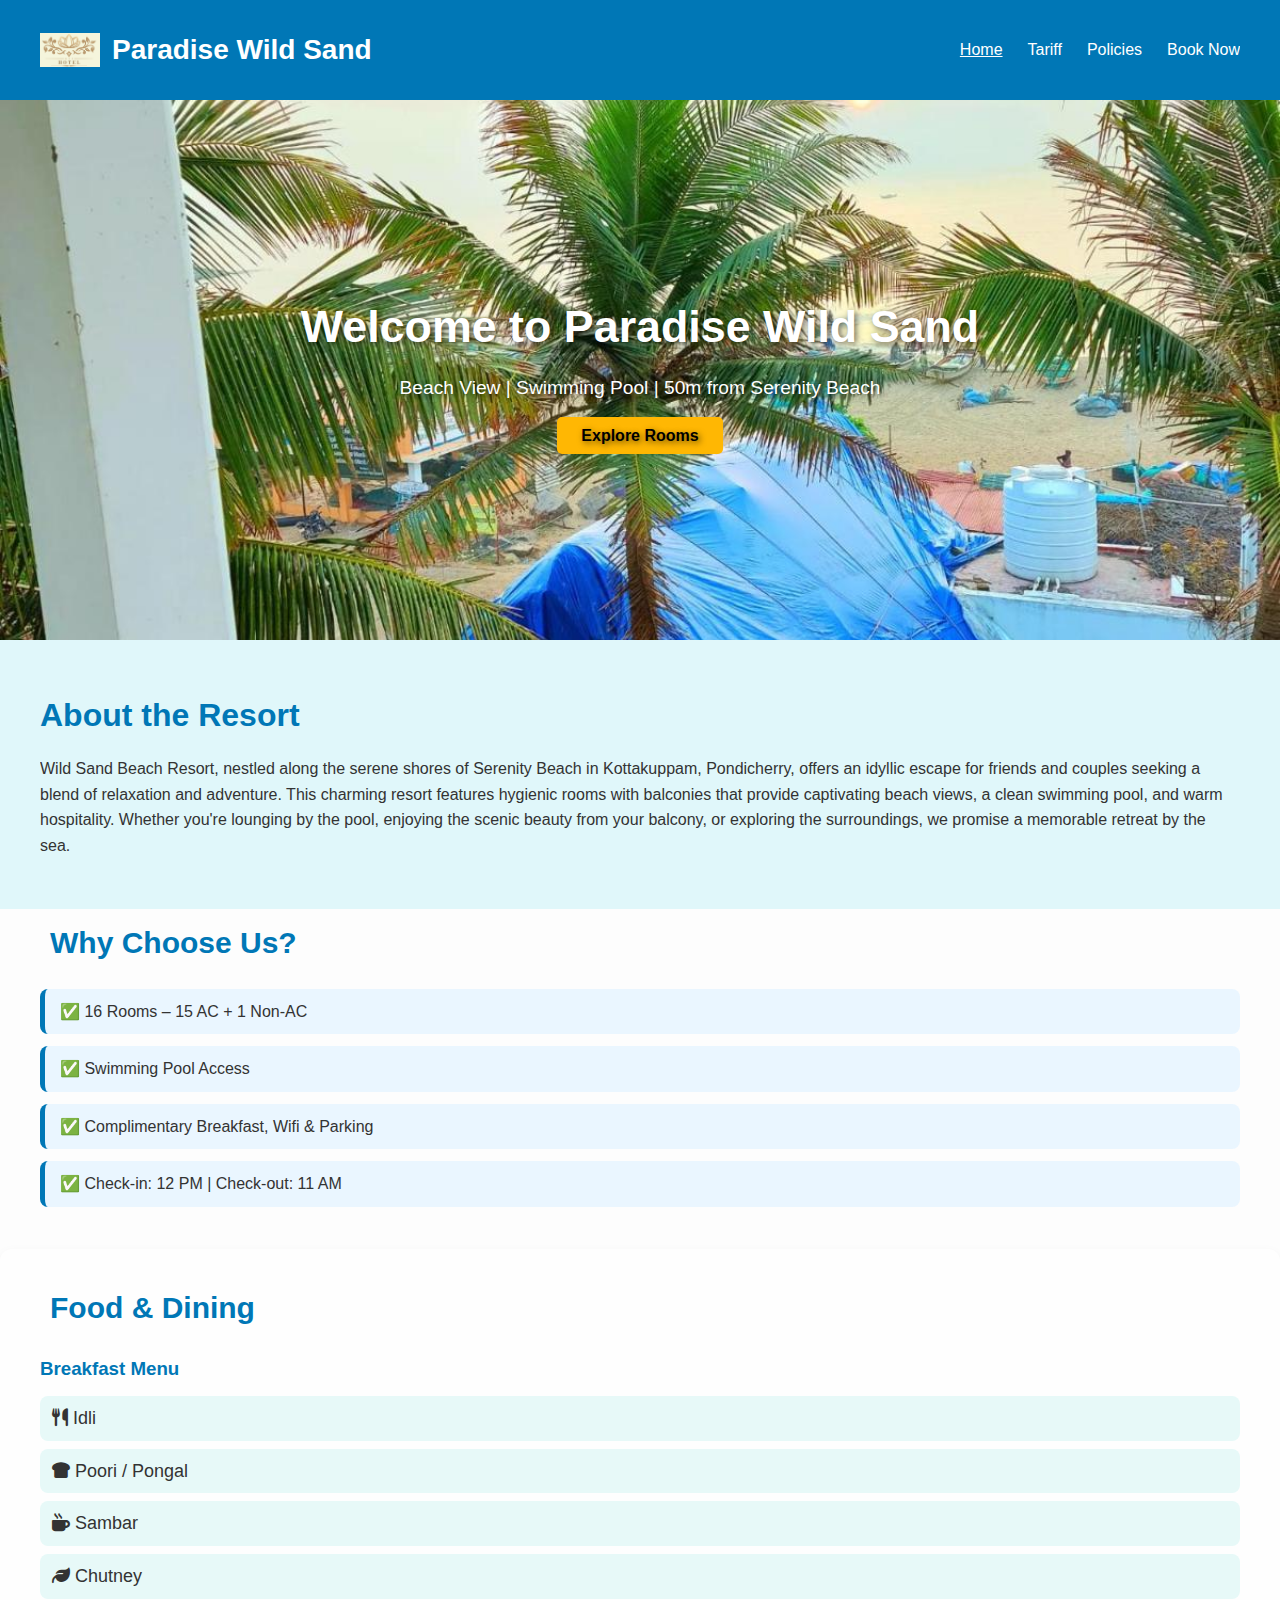
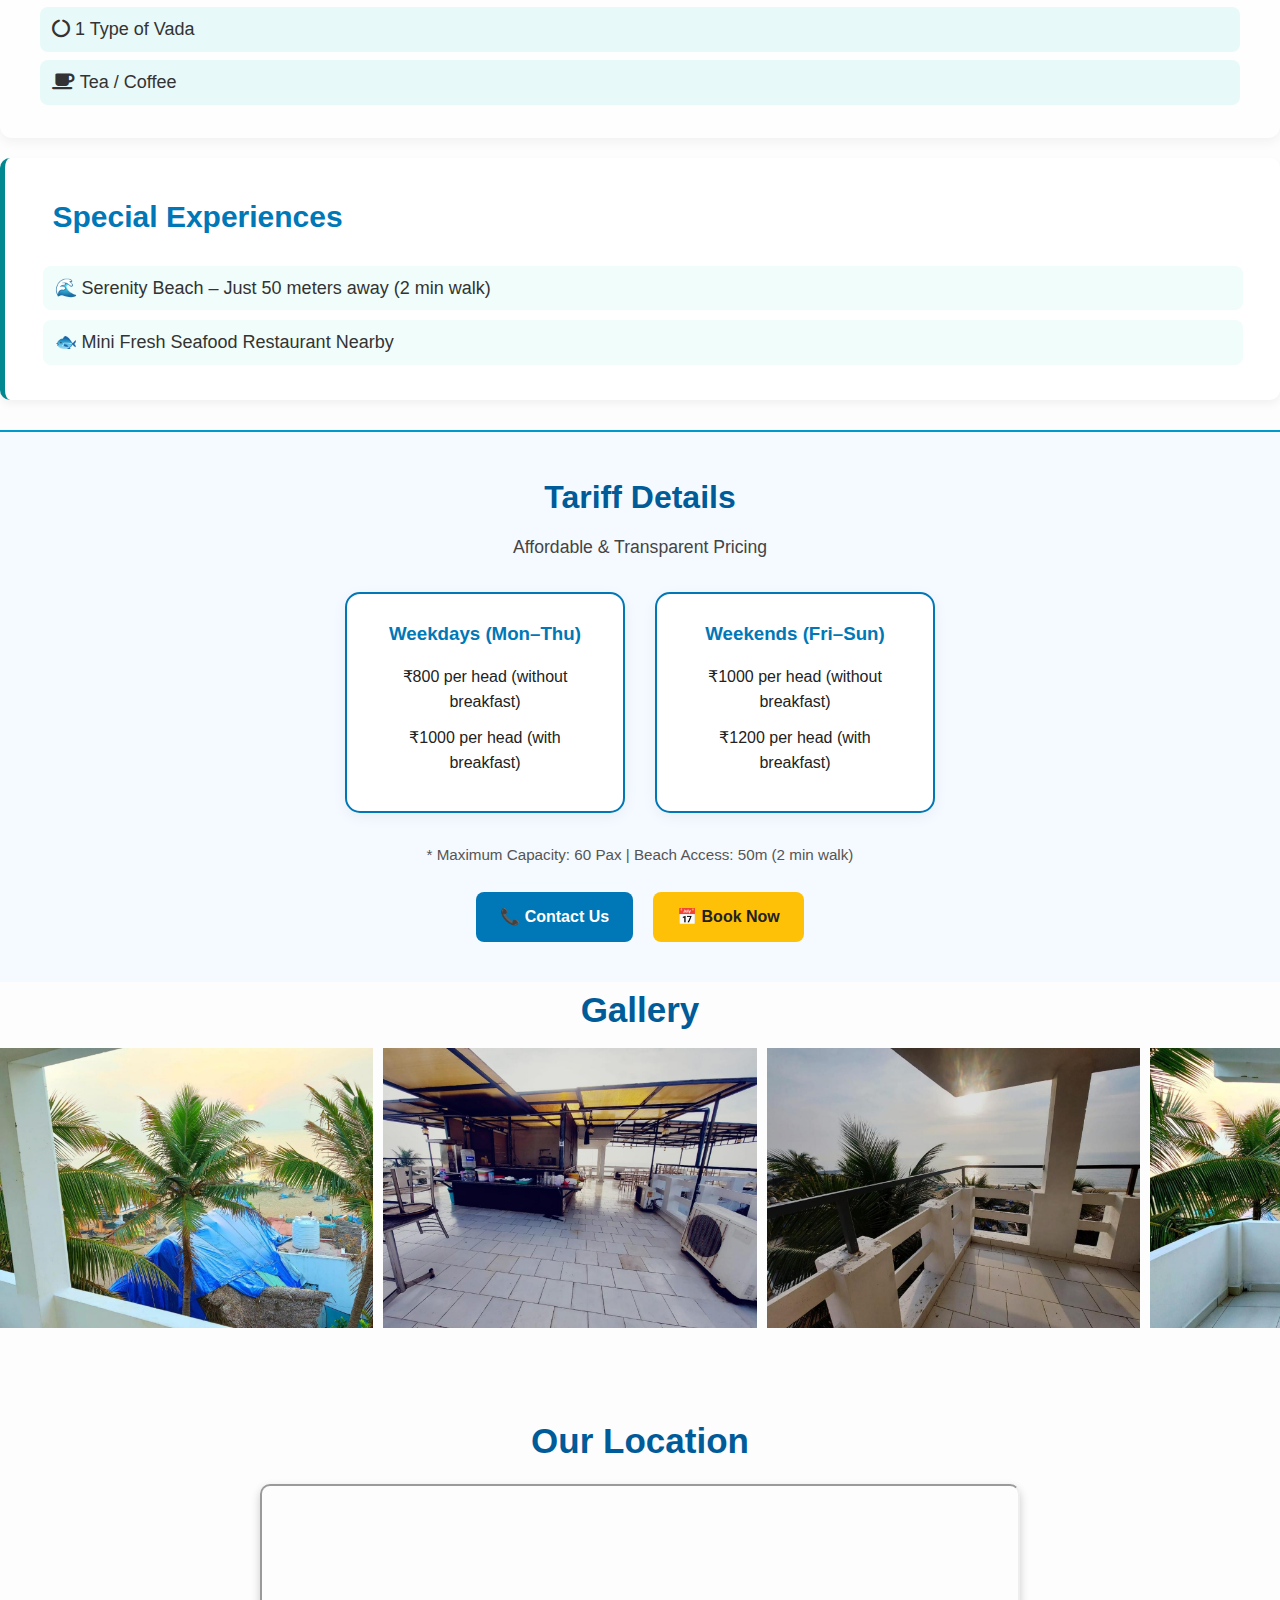
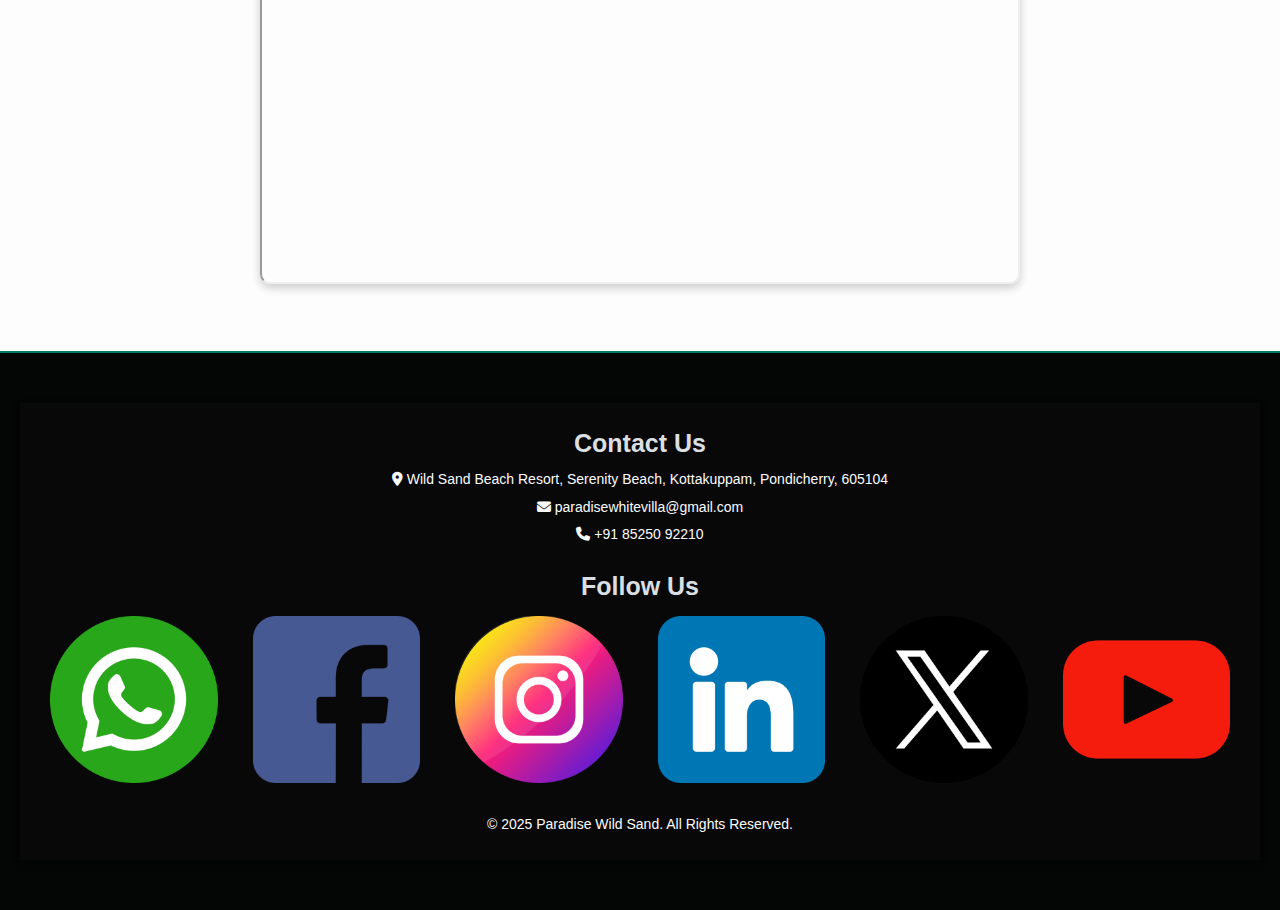
<file: index.html>
<!DOCTYPE html>
<html lang="en">
<head>
  <meta charset="UTF-8" />
  <meta name="viewport" content="width=device-width, initial-scale=1.0"/>
  <title>Paradise Wild Sand | Beachfront Resort in Pondicherry</title>

  <!-- SEO Meta Tags -->
  <meta name="description" content="Book your stay at Paradise Wild Sand - A serene beachfront resort near Serenity Beach, Pondicherry with AC rooms, swimming pool, and complimentary breakfast." />
  <meta name="keywords" content="Beach resort Pondicherry, Wild Sand, Paradise Wild Sand, Serenity Beach resort, swimming pool, family stay, friends stay, couple resort" />
  <meta name="author" content="Paradise Groups" />
  <meta name="robots" content="index, follow" />

  <!-- Open Graph / Facebook -->
  <meta property="og:title" content="Paradise Wild Sand - Beachfront Resort in Pondicherry" />
  <meta property="og:description" content="Enjoy an unforgettable beachside stay at Paradise Wild Sand with AC rooms, sea view balconies, swimming pool, and local cuisine near Serenity Beach." />
  <meta property="og:image" content="https://paradisewildsand.paradisestay.in/images/cover.jpeg" />
  <meta property="og:url" content="https://paradisewildsand.paradisestay.in" />
  <meta property="og:type" content="website" />

  <!-- Twitter Cards -->
  <meta name="twitter:card" content="summary_large_image" />
  <meta name="twitter:title" content="Paradise Wild Sand - Beachfront Resort in Pondicherry" />
  <meta name="twitter:description" content="Book your peaceful escape at Paradise Wild Sand near Serenity Beach. Sea view rooms, free breakfast, and swimming pool!" />
  <meta name="twitter:image" content="https://paradisewildsand.paradisestay.in/images/cover.jpeg" />

  <!-- Canonical Link -->
  <link rel="canonical" href="https://paradisewildsand.paradisestay.in/" />
  <link rel="apple-touch-icon" href="/images/home-icon.png"

  <!-- Favicon -->
  <link rel="icon" type="image/png" sizes="32x32" href="https://paradisewildsand.paradisestay.in/images/home-icon.png" />

  <!-- Styles & Scripts -->
  <link rel="stylesheet" href="https://cdnjs.cloudflare.com/ajax/libs/font-awesome/6.5.0/css/all.min.css">
  <link rel="stylesheet" href="style/main.css" />
  <script src="js/script.js" defer></script>
</head>
<body>

  <!-- Navigation -->
  <header>
    <div class="container nav">
      <div class="logo-section">
        <img src="images/logo.png" alt="Paradise Logo" class="logo-img" />
        <h1 class="logo-text">Paradise Wild Sand</h1>
      </div>
      
      <nav class="navigation" id="nav-links">
        <ul>
          <li><a href="index.html" class="active">Home</a></li>
          <li><a href="#tariff" class="scroll-link">Tariff</a></li>
          <li><a href="policy.html">Policies</a></li>
          <li><a href="booking.html">Book Now</a></li>
        </ul>
      </nav>
    </div>
  </header>
  
  

  <!-- Hero Section -->
  <section class="hero">
    <div class="hero-content">
      <h2>Welcome to Paradise Wild Sand</h2>
      <p>Beach View | Swimming Pool | 50m from Serenity Beach</p>
      <a href="rooms.html" class="btn">Explore Rooms</a>
    </div>
  </section>

  <!-- Overview Section -->
  <section class="overview">
    <div class="container">
      <h2>About the Resort</h2>
      <p>
        Wild Sand Beach Resort, nestled along the serene shores of Serenity Beach in Kottakuppam, Pondicherry, offers an idyllic escape for friends and couples seeking a blend of relaxation and adventure.
        This charming resort features hygienic rooms with balconies that provide captivating beach views, a clean swimming pool, and warm hospitality.
        Whether you're lounging by the pool, enjoying the scenic beauty from your balcony, or exploring the surroundings, we promise a memorable retreat by the sea.
      </p>
    </div>
  </section>

  <!-- Why Choose Us -->
  <section class="features">
    <div class="container">
      <h2 class="interactive-heading">Why Choose Us?</h2>
      <ul>
        <li>✅ 16 Rooms – 15 AC + 1 Non-AC</li>
        <li>✅ Swimming Pool Access</li>
        <li>✅ Complimentary Breakfast, Wifi & Parking</li>
        <li>✅ Check-in: 12 PM | Check-out: 11 AM</li>
      </ul>
    </div>
  </section>

  <!-- Food & Dining -->
  <section class="food-dining">
    <div class="container">
      <h2 class="interactive-heading">Food & Dining</h2>
      <h3>Breakfast Menu</h3>
      <ul>
        <li><i class="fas fa-utensils"></i> Idli</li>
        <li><i class="fas fa-bread-slice"></i> Poori / Pongal</li>
        <li><i class="fas fa-mug-hot"></i> Sambar</li>
        <li><i class="fas fa-leaf"></i> Chutney</li>
        <li><i class="fas fa-circle-notch"></i> 1 Type of Vada</li>
        <li><i class="fas fa-coffee"></i> Tea / Coffee</li>
      </ul>
    </div>
  </section>

  <!-- Special Experiences -->
  <section class="special-experiences">
    <div class="container">
      <h2 class="interactive-heading">Special Experiences</h2>
      <ul class="icon-list">
        <li>🌊 Serenity Beach – Just 50 meters away (2 min walk)</li>
        <li>🐟 Mini Fresh Seafood Restaurant Nearby</li>
      </ul>
    </div>
  </section>

  <!-- Tariff Section -->
  <section class="tariff-section" id="tariff">
    <h2>Tariff Details</h2>
    <p class="tariff-subheading">Affordable & Transparent Pricing</p>
    <div class="tariff-container">
      <div class="tariff-box">
        <h3>Weekdays (Mon–Thu)</h3>
        <ul>
          <li>₹800 per head (without breakfast)</li>
          <li>₹1000 per head (with breakfast)</li>
        </ul>
      </div>
      <div class="tariff-box">
        <h3>Weekends (Fri–Sun)</h3>
        <ul>
          <li>₹1000 per head (without breakfast)</li>
          <li>₹1200 per head (with breakfast)</li>
        </ul>
      </div>
    </div>
    <p class="tariff-note">* Maximum Capacity: 60 Pax | Beach Access: 50m (2 min walk)</p>
    <div class="tariff-buttons">
      <a href="tel:+9185250 92210" class="btn primary">📞 Contact Us</a>
      <a href="booking.html" class="btn secondary">📅 Book Now</a>
    </div>
  </section>

  <!-- Gallery -->
  <section id="gallery">
    <h2>Gallery</h2>
    <div class="image-carousel">
      <img src="images/3.jpeg" alt="Gallery Image 1">
      <img src="images/2.jpeg" alt="Gallery Image 2">
      <img src="images/8.jpeg" alt="Gallery Image 3">
      <img src="images/11.jpeg" alt="Gallery Image 4">
      <img src="images/14.jpeg" alt="Gallery Image 5">
    </div>
  </section>

  <!-- Location -->
  <section id="location">
    <h2>Our Location</h2>
    <iframe src="https://www.google.com/maps/embed?pb=!1m14!1m8!1m3!1d3903.0581514391233!2d79.8439748!3d11.9704758!3m2!1i1024!2i768!4f13.1!3m3!1m2!1s0x3a53630042849021%3A0x71bf0f20a55eb9f4!2sPALM%20PARADISE%20Beach%20Resort!5e0!3m2!1sen!2sin!4v1745266662729!5m2!1sen!2sin"></iframe>
  </section>

  <!-- Footer -->
  <footer>
    <div class="card footer-contact">
      <h2>Contact Us</h2>
      <p><i class="fas fa-map-marker-alt"></i> Wild Sand Beach Resort, Serenity Beach, Kottakuppam, Pondicherry, 605104</p>
      <p><i class="fas fa-envelope"></i> paradisewhitevilla@gmail.com</p>
      <p><i class="fas fa-phone"></i> +91 85250 92210</p>

      <div class="social-section">
        <h2>Follow Us</h2>
        <div class="social-icons">
          <a href="https://wa.me/9185250 92210" target="_blank">
            <img src="images/whatsapp.png" alt="WhatsApp" />
          </a>
          <a href="https://www.facebook.com/profile.php?id=61563457773817#" target="_blank">
            <img src="images/facebook.png" alt="Facebook" />
          </a>
          <a href="https://www.instagram.com/paradisegroups.official/" target="_blank">
            <img src="images/instagram.png" alt="Instagram" />
          </a>
          <a href="https://www.linkedin.com/in/aroul-ramasamy-a6a42a32b/" target="_blank">
            <img src="images/linkedin.png" alt="LinkedIn" />
          </a>
          <a href="https://x.com/Paradisegroups_" target="_blank">
            <img src="images/twitter.png" alt="Twitter" />
          </a>
          <a href="https://www.youtube.com/@paradisegroups.official" target="_blank">
            <img src="images/youtube.png" alt="Youtube" />
          </a>
          
        </div>
      </div>

      <div class="footer-copyright">
        <p>&copy; 2025 Paradise Wild Sand. All Rights Reserved.</p>
      </div>
    </div>
  </footer>
</body>
</html>
</file>
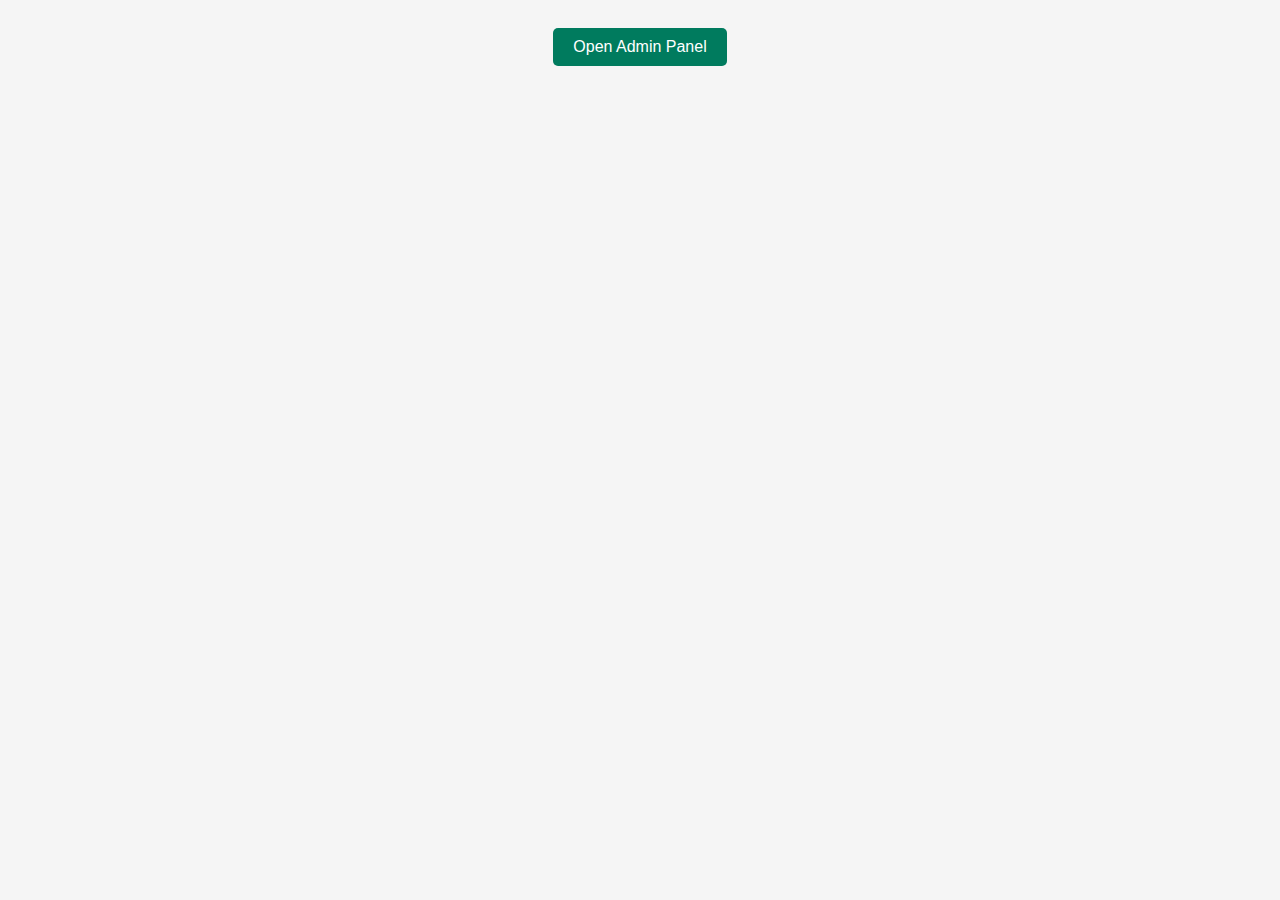
<file: admin.html>
<!DOCTYPE html>
<html lang="en">
<head>
    <meta charset="UTF-8">
    <meta name="viewport" content="width=device-width, initial-scale=1.0">
    <title>Admin Panel - Manage Closed Dates</title>
    <link rel="stylesheet" href="style/admin.css"> 
</head>
<body>

    <button id="admin-btn">Open Admin Panel</button>

    <div id="admin-panel" style="display: none;">
        <h2>Admin Panel - Manage Closed Dates</h2>

        <!-- Date Picker Input -->
        <input type="date" id="closed-date-picker">
        <button onclick="addClosedDate()">Add Date</button>

        <h3>Closed Dates:</h3>
        <ul id="closedDatesList"></ul>
    </div>

    <script src="js/admin.js"></script> 
</body>
</html>
</file>
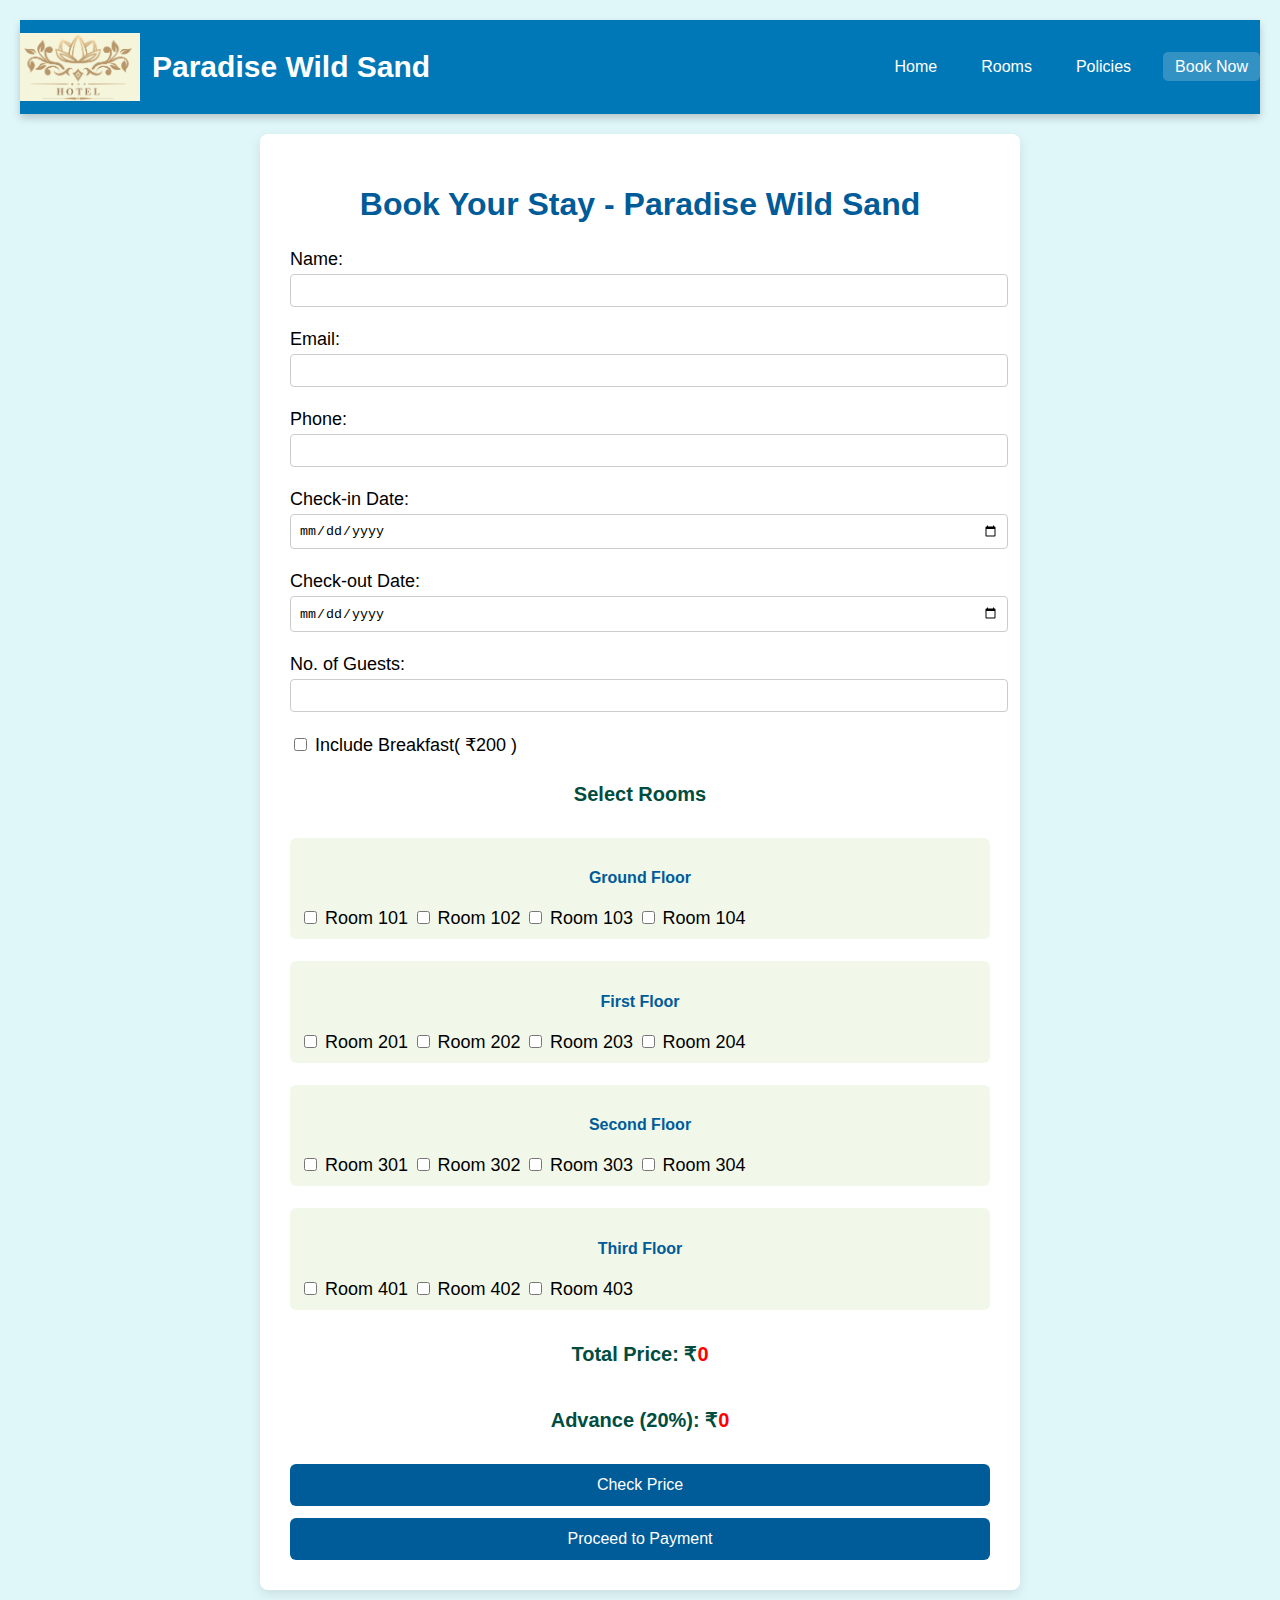
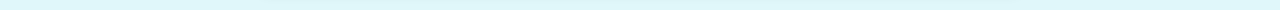
<file: booking.html>
<!DOCTYPE html>
<html lang="en">
<head>
  <meta charset="UTF-8" />
  <meta name="viewport" content="width=device-width, initial-scale=1.0"/>
  <title>Paradise Wild Sand Booking</title>
  <link rel="icon" type="image/png" sizes="32x32" href="images/booking-icon.png">
  <link rel="stylesheet" href="style/booking.css" />
  
  
</head>
<body>
  <!-- Navigation -->
  <header>
    <div class="container nav">
      <div class="logo-section">
        <img src="images/logo.png" alt="Paradise Logo" class="logo-img" />
        <h1 class="logo-text">Paradise Wild Sand</h1>
      </div>
      
      <nav class="navigation">
        <ul>
          <li><a href="index.html" >Home</a></li>
          <li><a href="rooms.html">Rooms</a></li>         
          <li><a href="policy.html">Policies</a></li>
          <li><a href="booking.html"class="active">Book Now</a></li>
        </ul>
      </nav>
    </div>
  </header>

  <div class="container-head">
    <h1>Book Your Stay - Paradise Wild Sand</h1>

    <form id="booking-form">
      <label>Name: <input type="text" id="name" required /></label>
      <label>Email: <input type="email" id="email" required /></label>
      <label>Phone: <input type="tel" id="phone" required /></label>

      <label>Check-in Date: <input type="date" id="checkin" required /></label>
      <label>Check-out Date: <input type="date" id="checkout" required /></label>
      <label>No. of Guests: <input type="number" id="guests" min="1" required /></label>

      <label><input type="checkbox" id="breakfast" /> Include Breakfast( ₹200 )</label>

      <h3>Select Rooms</h3>

      <div class="floor-section">
        <h4>Ground Floor</h4>
        <label><input type="checkbox" class="room" value="101" /> Room 101</label>
        <label><input type="checkbox" class="room" value="102" /> Room 102</label>
        <label><input type="checkbox" class="room" value="103" /> Room 103</label>
        <label><input type="checkbox" class="room" value="104" /> Room 104</label>
      </div>

      <div class="floor-section">
        <h4>First Floor</h4>
        <label><input type="checkbox" class="room" value="201" /> Room 201</label>
        <label><input type="checkbox" class="room" value="202" /> Room 202</label>
        <label><input type="checkbox" class="room" value="203" /> Room 203</label>
        <label><input type="checkbox" class="room" value="204" /> Room 204</label>
      </div>

      <div class="floor-section">
        <h4>Second Floor</h4>
        <label><input type="checkbox" class="room" value="301" /> Room 301</label>
        <label><input type="checkbox" class="room" value="302" /> Room 302</label>
        <label><input type="checkbox" class="room" value="303" /> Room 303</label>
        <label><input type="checkbox" class="room" value="304" /> Room 304</label>
      </div>

      <div class="floor-section">
        <h4>Third Floor</h4>
        <label><input type="checkbox" class="room" value="401" /> Room 401</label>
        <label><input type="checkbox" class="room" value="402" /> Room 402</label>
        <label><input type="checkbox" class="room" value="403" /> Room 403</label>
      </div>

      <h3>Total Price: ₹<span id="total-price">0</span></h3>
      <h3>Advance (20%): ₹<span id="advance-amount">0</span></h3>

    <button type="button" onclick="calculatePrice()">Check Price</button>
    <button type="button" onclick="proceedToPayment()">Proceed to Payment</button>
    </form>
  </div>
  <div id="closedDatesNotice" class="closed-dates-box">
    <h3>⚠️ Unavailable Dates</h3>
    <ul id="closedDatesList"></ul>
  </div>

  <script src="js/booking-details.js"></script>
  <script src="js/script.js"></script>
</body>
</html>
</file>
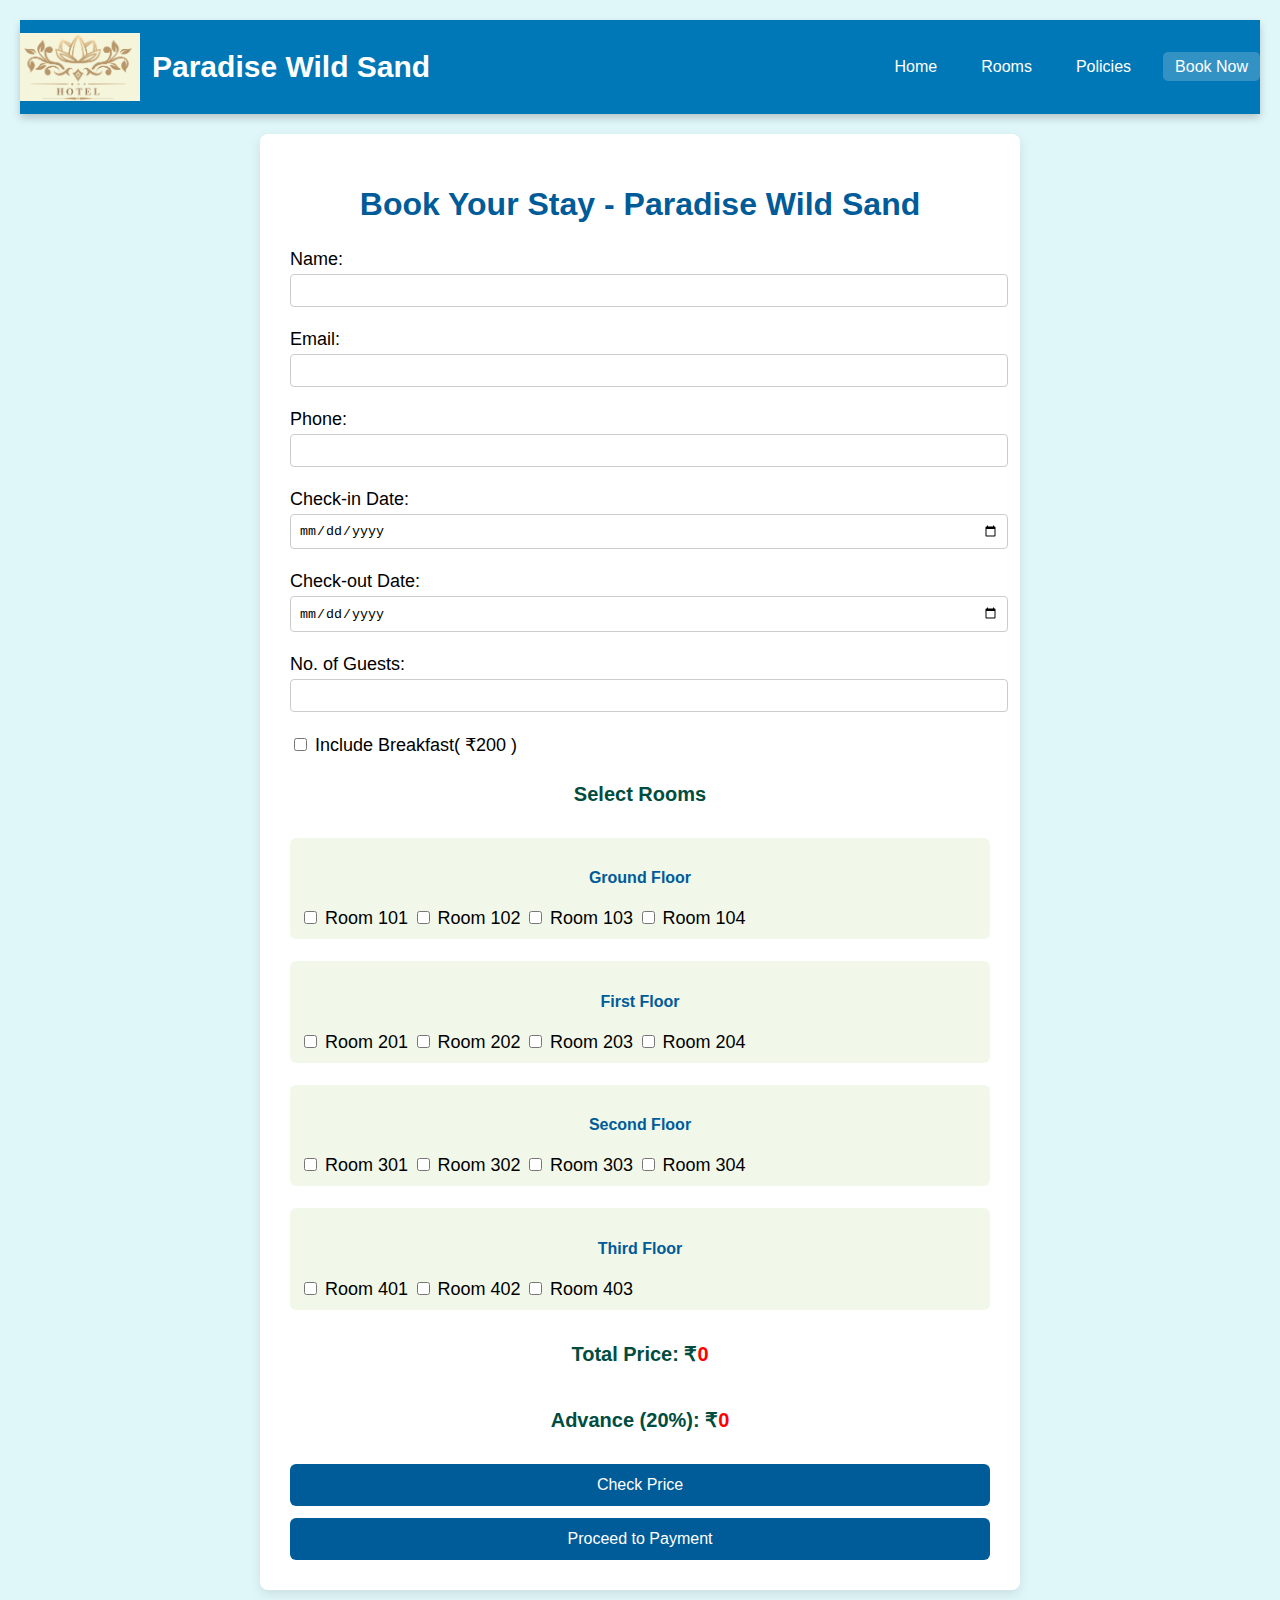
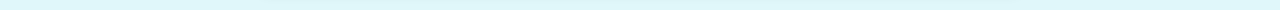
<file: payment.html>
<!DOCTYPE html>
<html lang="en">
<head>
  <meta charset="UTF-8" />
  <meta name="viewport" content="width=device-width, initial-scale=1.0"/>
  <title>Payment - Paradise Wild Sand</title>
  <link rel="icon" type="image/png" sizes="32x32" href="images/payment-icon.png">
  <link rel="stylesheet" href="style/payment.css" />
  <link rel="preconnect" href="https://fonts.googleapis.com" />
  <link href="https://fonts.googleapis.com/css2?family=Poppins:wght@400;600&display=swap" rel="stylesheet" />
  <link rel="stylesheet" href="https://cdnjs.cloudflare.com/ajax/libs/font-awesome/6.4.2/css/all.min.css">
  <script src="https://checkout.razorpay.com/v1/checkout.js"></script>


</head>
<body>
  <!-- Navigation -->
  <header>
    <div class="container nav">
      <div class="logo-section">
        <img src="images/logo.png" alt="Paradise Logo" class="logo-img" />
        <h1 class="logo-text">Paradise Wild Sand</h1>
      </div>
      <div class="menu-toggle" id="menu-toggle">☰</div>
      <nav class="navigation" id="nav-links">
        <ul>
          <li><a href="index.html" class="active">Home</a></li>
          <li><a href="rooms.html">Rooms</a></li>
          <li><a href="policy.html">Policies</a></li>
          <li><a href="booking.html">Book Now</a></li>
        </ul>
      </nav>
    </div>
  </header>
  
    
  <div class="container-head">
    <h1>
      <i class="fas fa-receipt">
      </i>
      Confirm & Pay</h1>

    <div class="summary-box">
      <h2>Booking Summary</h2>
      <div class="info-group">
        <div class="info-labels">
          <p><i class="fas fa-user"></i> Name:</p>
          <p><i class="fas fa-envelope"></i> Email:</p>
          <p><i class="fas fa-phone"></i> Phone:</p>
          <p><i class="fas fa-calendar-check"></i> Check-in:</p>
          <p><i class="fas fa-calendar-times"></i> Check-out:</p>
          <p><i class="fas fa-users"></i> Guests:</p>
          <p><i class="fas fa-utensils"></i> Breakfast:</p>
          <p><i class="fas fa-door-closed"></i> Rooms:</p>
        </div>
        <div class="info-values">
          <p id="user-name"></p>
          <p id="user-email"></p>
          <p id="user-phone"></p>
          <p id="user-checkin"></p>
          <p id="user-checkout"></p>
          <p id="user-guests"></p>
          <p id="user-breakfast"></p>
          <p id="user-rooms"></p>
        </div>
      </div>

    </div>
    <div class="price-section">
      <p id="total-price"><i class="fas fa-wallet"></i> Total Price: ₹<span id="user-total"></span></p>
      <p id="advance-payment"><i class="fas fa-money-bill-wave"></i> Payable Now: ₹<span id="user-advance"></span></p>
      <p id="remaining-payment"><i class="fas fa-coins"></i> Remaining: ₹ <span id="user-remaining"></span>(Pay @ hotel)</p>
    </div>

    <button id="payBtn">
      <i class="fas fa-credit-card"></i>
      Pay Now</button>
  </div>

  <script src="js/payment.js"></script>
  <script src="js/script.js"></script>
</body>
</html>
</file>
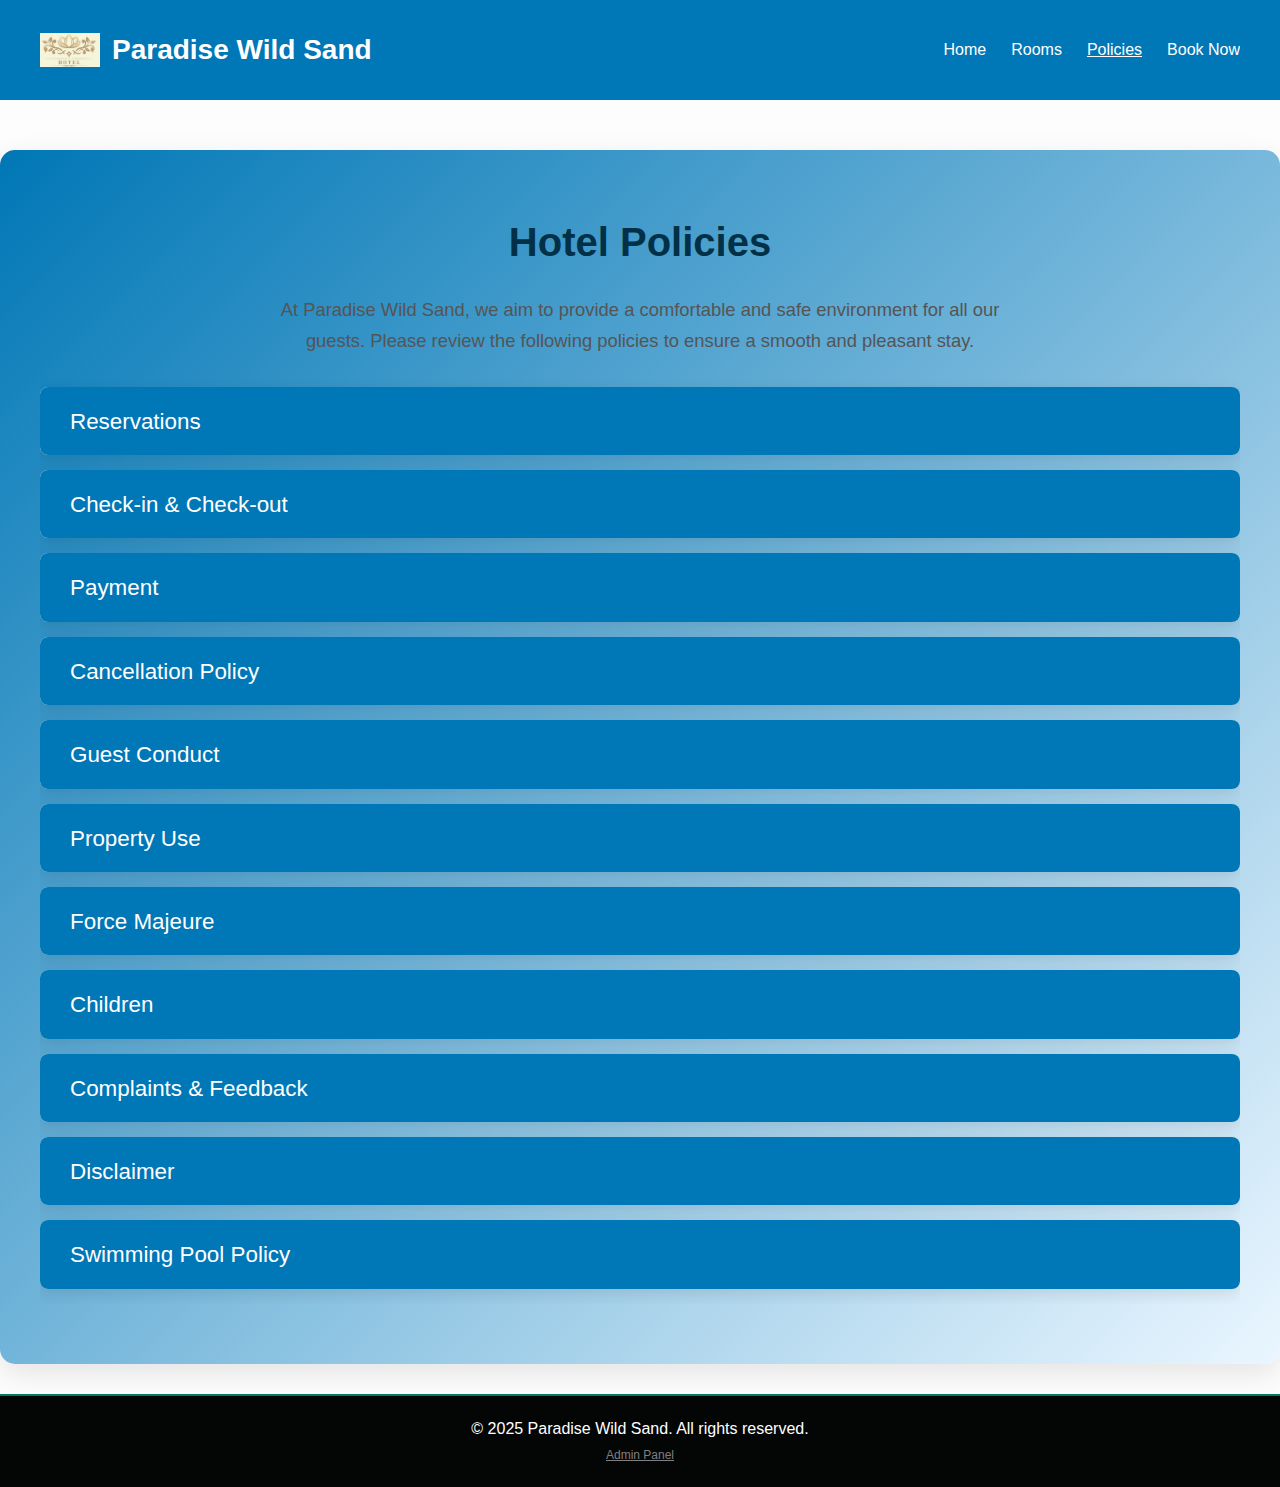
<file: policy.html>
<!DOCTYPE html>
<html lang="en">

<head>
    <meta charset="UTF-8">
    <meta name="viewport" content="width=device-width, initial-scale=1.0">
    <title>Hotel Policies | Paradise Wild Sand</title>
    <link rel="icon" type="image/png" sizes="32x32" href="images/policy-icon.png">
    <link rel="stylesheet" href="style/main.css">
    <script src="js/policy.js" defer></script>
    <script src="js/script.js" defer></script>
</head>

<body>
  <!-- Navigation -->
  <header>
    <div class="container nav">
      <div class="logo-section">
        <img src="images/logo.png" alt="Paradise Logo" class="logo-img" />
        <h1 class="logo-text">Paradise Wild Sand</h1>
      </div>
      
      <nav class="navigation" id="nav-links">
        <ul>
          <li><a href="index.html" >Home</a></li>
          <li><a href="rooms.html">Rooms</a></li>
          <li><a href="policy.html" class="active">Policies</a></li>
          <li><a href="booking.html">Book Now</a></li>
        </ul>
      </nav>
    </div>
  </header>


    <section class="policy-summary">
        <div class="container">
            <h2>Hotel Policies</h2>
            <p>At Paradise Wild Sand, we aim to provide a comfortable and safe environment for all our guests. Please review the following policies to ensure a smooth and pleasant stay.</p>

            <div class="policy-item" onclick="togglePolicy(this)">
                <h3><i class="fas fa-bookmark icon"></i>Reservations</h3>
                <p>Reservations must be made in advance. Please ensure that your reservation is confirmed by the hotel before your arrival.</p>
            </div>

            <div class="policy-item" onclick="togglePolicy(this)">
                <h3><i class="fas fa-calendar-alt icon"></i>Check-in & Check-out</h3>
                <p>Check-in time is from 2:00 PM. Check-out time is until 12:00 PM. Early check-in or late check-out may be subject to availability and additional charges.</p>
            </div>

            <div class="policy-item" onclick="togglePolicy(this)">
                <h3><i class="fas fa-credit-card icon"></i>Payment</h3>
                <p>Payments can be made via credit card or cash at the time of check-in. A valid ID is required during check-in for verification.</p>
            </div>

            <div class="policy-item" onclick="togglePolicy(this)">
                <h3><i class="fas fa-times-circle icon"></i>Cancellation Policy</h3>
                <p>Guests can cancel their reservations up to 48 hours before the check-in date for a full refund. Cancellations within 48 hours are subject to a 50% cancellation fee.</p>
            </div>

            <div class="policy-item" onclick="togglePolicy(this)">
                <h3><i class="fas fa-users icon"></i>Guest Conduct</h3>
                <p>We expect our guests to behave in a courteous and respectful manner during their stay. Any disruptive behavior may result in eviction from the property.</p>
            </div>

            <div class="policy-item" onclick="togglePolicy(this)">
                <h3><i class="fas fa-building icon"></i>Property Use</h3>
                <p>The use of the hotel’s amenities is restricted to registered guests only. Visitors must be signed in at the front desk.</p>
            </div>

            <div class="policy-item" onclick="togglePolicy(this)">
                <h3><i class="fas fa-bolt icon"></i>Force Majeure</h3>
                <p>We are not liable for any disruptions to your stay caused by events beyond our control, including natural disasters or government restrictions.</p>
            </div>

            <div class="policy-item" onclick="togglePolicy(this)">
                <h3><i class="fas fa-child icon"></i>Children</h3>
                <p>Children under the age of 12 can stay for free when accompanied by an adult in the same room. Extra bedding may incur additional charges.</p>
            </div>

            <div class="policy-item" onclick="togglePolicy(this)">
                <h3><i class="fas fa-comment-dots icon"></i>Complaints & Feedback</h3>
                <p>If you have any concerns or feedback during your stay, please feel free to contact our front desk. We strive to resolve any issues promptly.</p>
            </div>

            <div class="policy-item" onclick="togglePolicy(this)">
                <h3><i class="fas fa-info-circle icon"></i>Disclaimer</h3>
                <p>Paradise Wild Sand is not responsible for any lost or stolen personal items during your stay. Please use the in-room safe for your valuables.</p>
            </div>

            <div class="policy-item" onclick="togglePolicy(this)">
                <h3><i class="fas fa-swimmer icon"></i>Swimming Pool Policy</h3>
                <p>Guests must adhere to all pool rules and regulations for safety and hygiene. No diving or loud music is allowed. Pool hours are from 8:00 AM to 8:00 PM.</p>
            </div>

            <button class="back-to-top" onclick="scrollToTop()">↑</button>
        </div>
    </section>
    
    <footer>
        <p>&copy; 2025 Paradise Wild Sand. All rights reserved.</p>
        <a href="admin.html" style="font-size: 12px; color: gray;">Admin Panel</a>

    </footer>

   
</body>

</html>
</file>
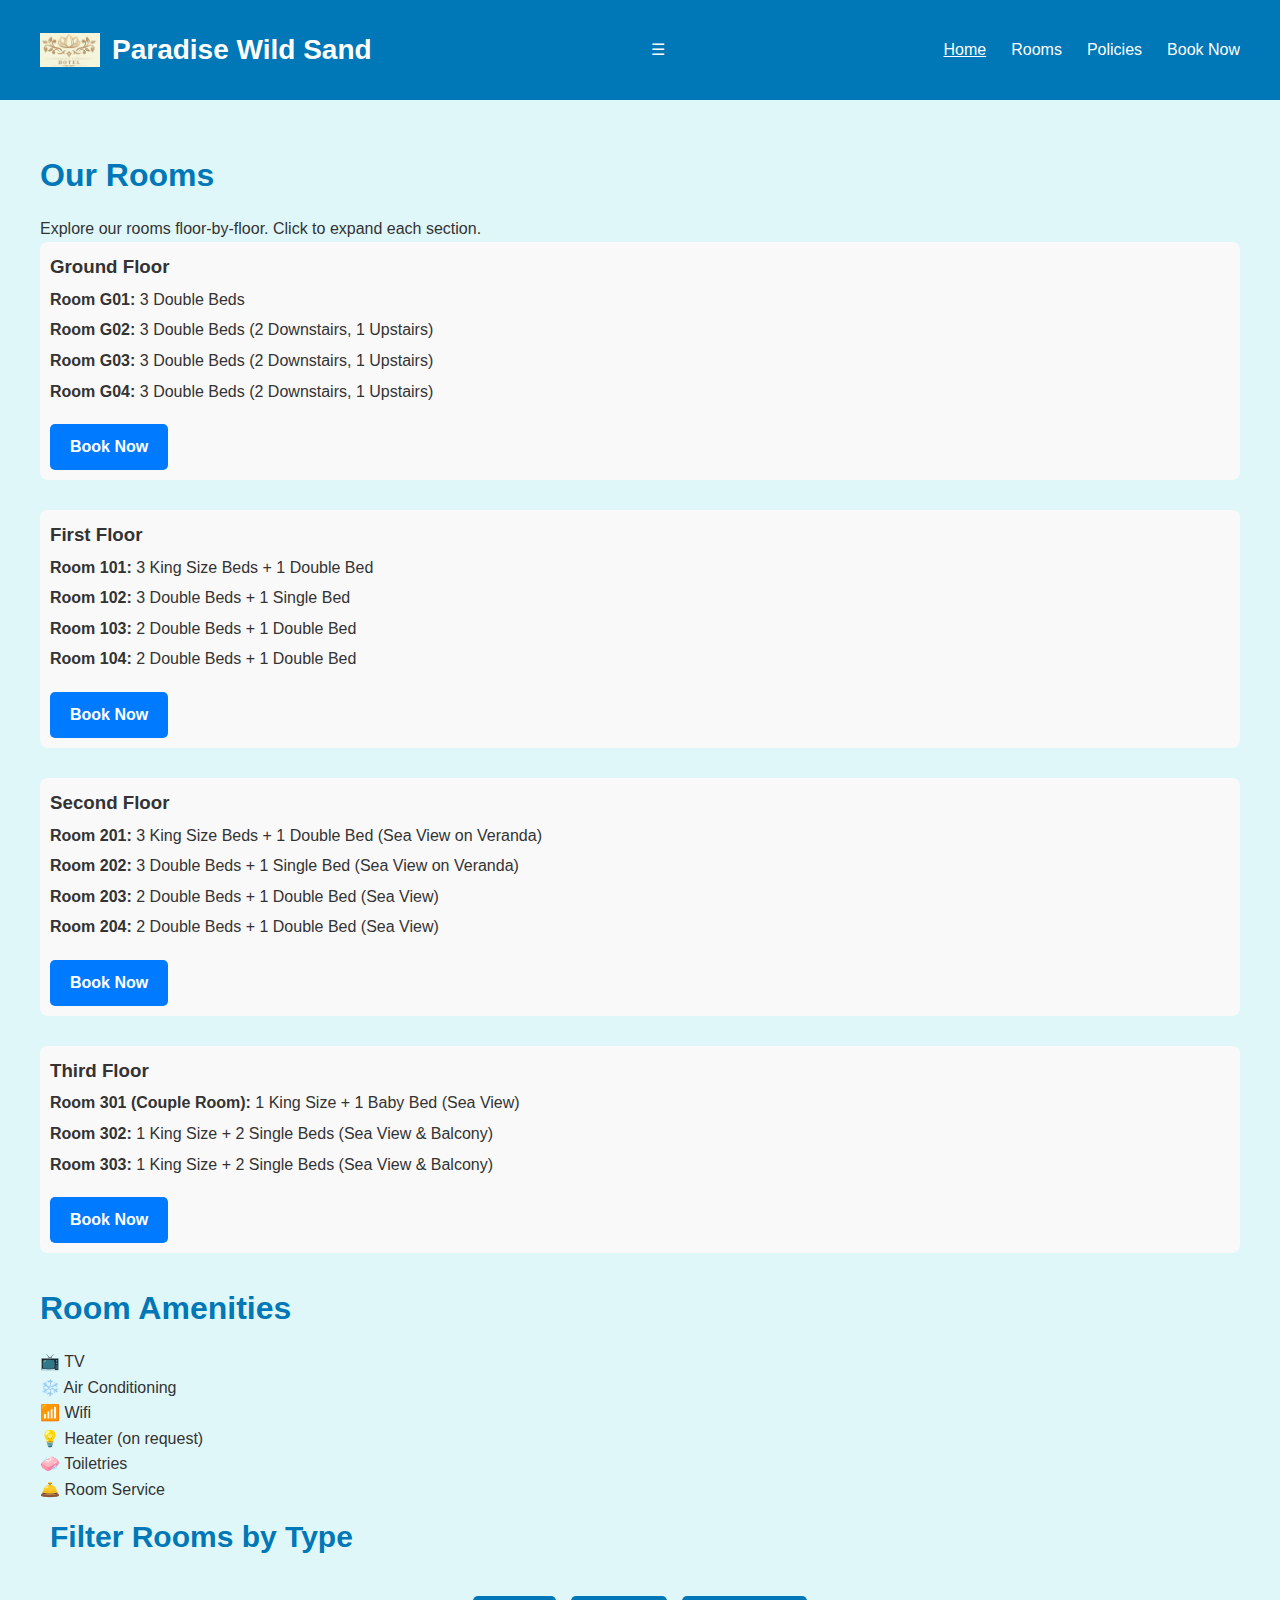
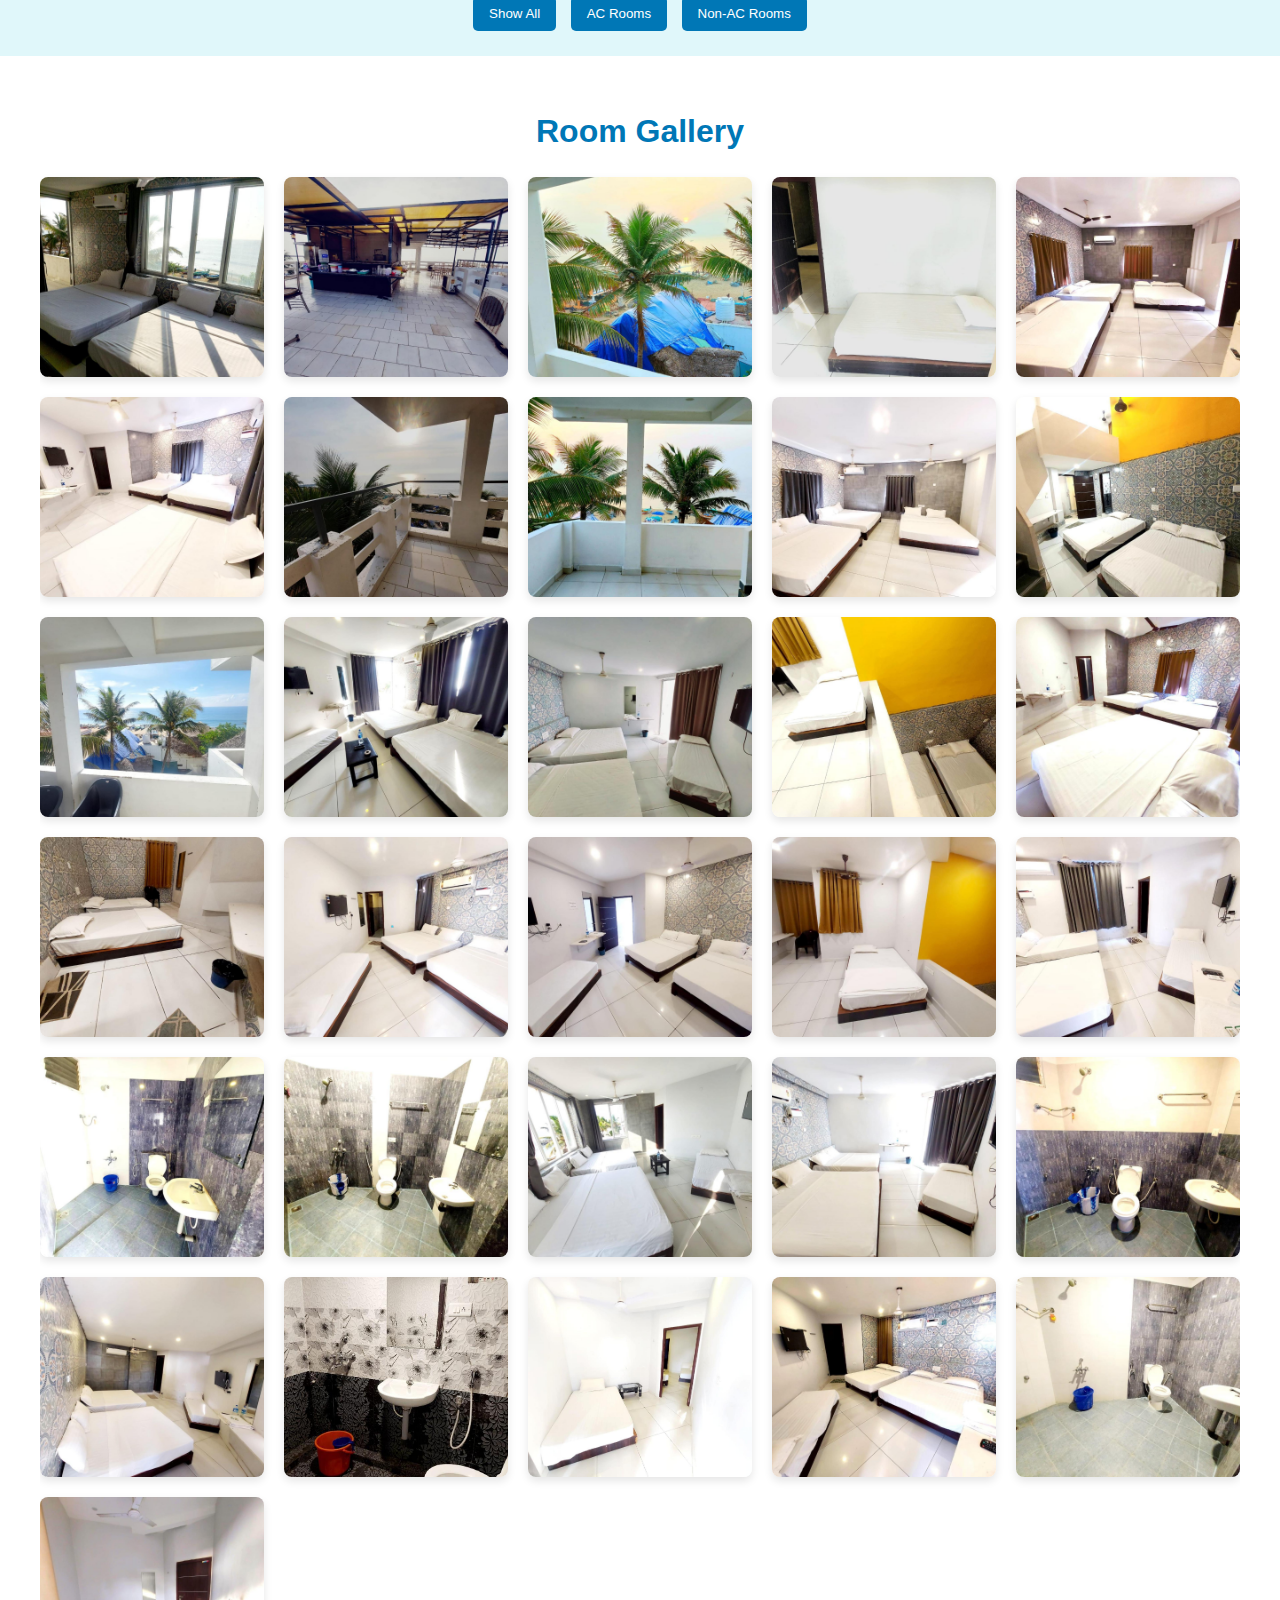
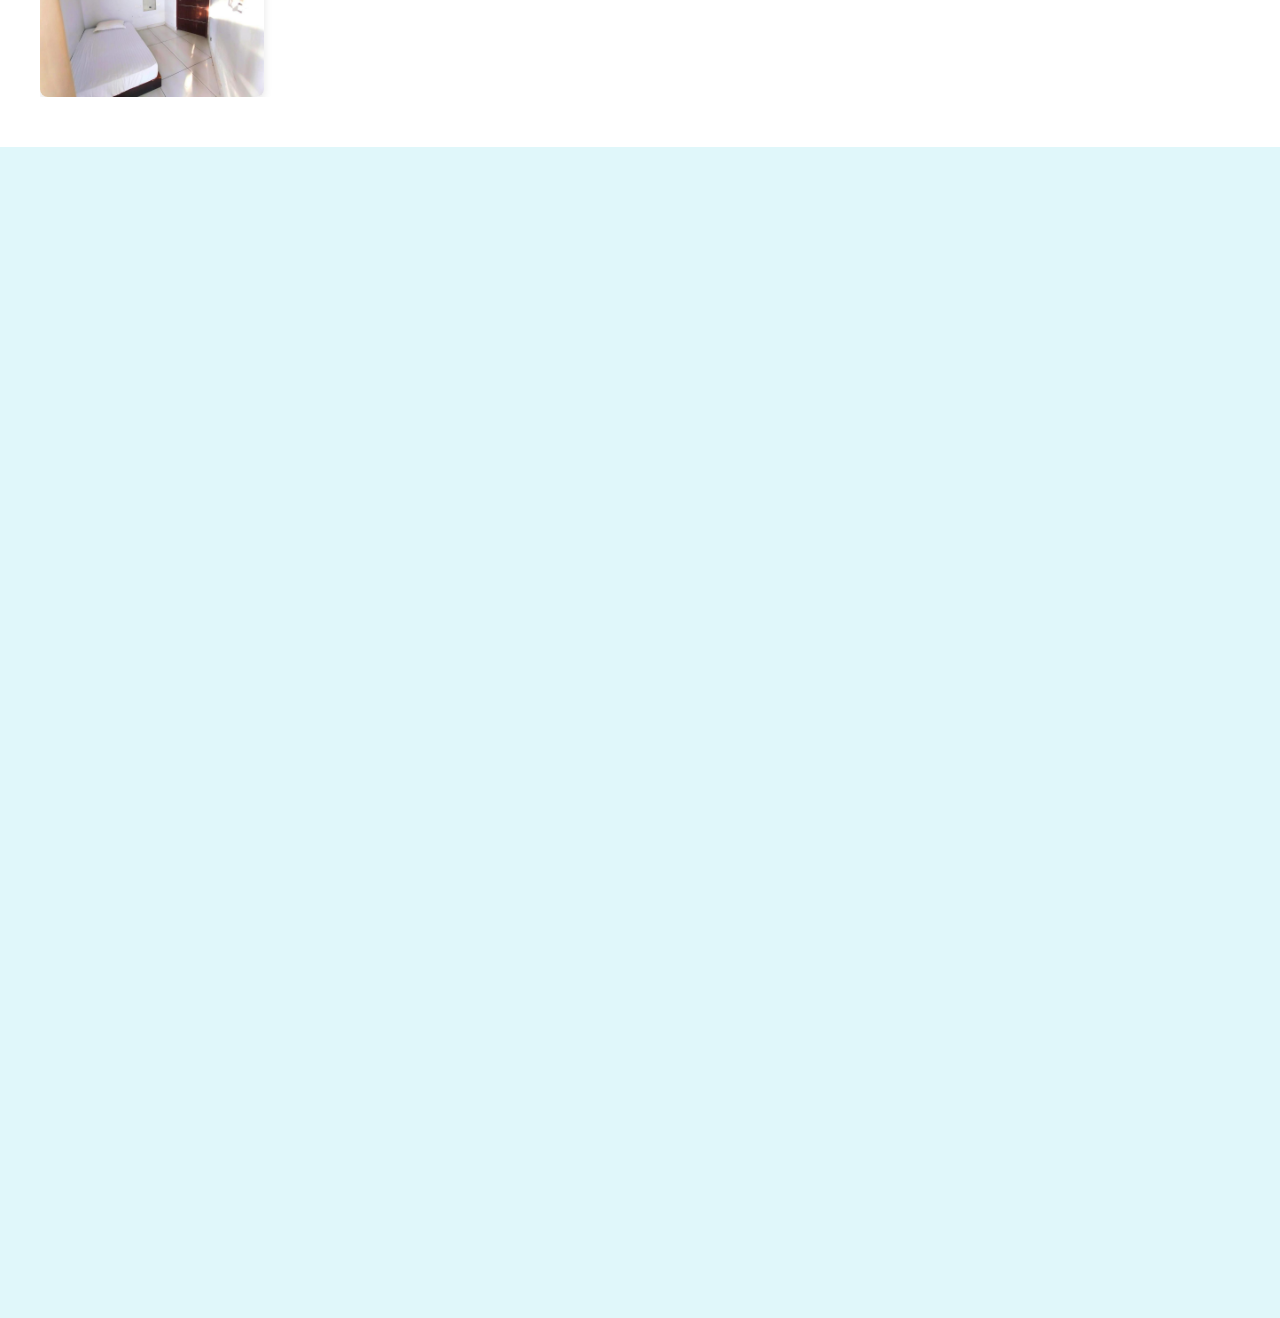
<file: rooms.html>
<!DOCTYPE html>
<html lang="en">
<head>
  <meta charset="UTF-8" />
  <meta name="viewport" content="width=device-width, initial-scale=1.0"/>
  <title>Rooms | Paradise Wild Sand</title>
  <link rel="icon" type="image/png" sizes="32x32" href="images/room-icon.png">
  <link rel="stylesheet" href="style/main.css" />
  <script src="js/rooms.js" defer></script>
</head>
<body>

  <!-- Header -->
  <!-- Navigation -->
  <header>
    <div class="container nav">
      <div class="logo-section">
        <img src="images/logo.png" alt="Paradise Logo" class="logo-img" />
        <h1 class="logo-text">Paradise Wild Sand</h1>
      </div>
      <div class="menu-toggle" id="menu-toggle">☰</div>
      <nav class="navigation" id="nav-links">
        <ul>
          <li><a href="index.html" class="active">Home</a></li>
          <li><a href="rooms.html">Rooms</a></li>
          
          <li><a href="policy.html">Policies</a></li>
          <li><a href="booking.html">Book Now</a></li>
        </ul>
      </nav>
    </div>
  </header>

  <!-- Rooms Section -->
  <section class="overview">
    <div class="container">
      <h2>Our Rooms</h2>
      <p>Explore our rooms floor-by-floor. Click to expand each section.</p>

      <!-- Floor: Ground -->
      <div class="floor">
        <h3 class="toggle">Ground Floor </h3>
        <div class="room-details ">
          <p><strong>Room G01:</strong> 3 Double Beds</p>
          <p><strong>Room G02:</strong> 3 Double Beds (2 Downstairs, 1 Upstairs)</p>
          <p><strong>Room G03:</strong> 3 Double Beds (2 Downstairs, 1 Upstairs)</p>
          <p><strong>Room G04:</strong> 3 Double Beds (2 Downstairs, 1 Upstairs)</p>
          </div>
          <a href="booking.html?rooms=101,102,103,104" class="btn book-now">Book Now</a>
        
      </div>

      <!-- Floor: First -->
      <div class="floor">
        <h3 class="toggle">First Floor </h3>
        <!-- <div class="room-details hidden"> -->
          <p><strong>Room 101:</strong> 3 King Size Beds + 1 Double Bed</p>
          <p><strong>Room 102:</strong> 3 Double Beds + 1 Single Bed</p>
          <p><strong>Room 103:</strong> 2 Double Beds + 1 Double Bed</p>
          <p><strong>Room 104:</strong> 2 Double Beds + 1 Double Bed</p>
          <a href="booking.html?rooms=201,202,203,204" class="btn book-now">Book Now</a>
        <!-- </div> -->
      </div>

      <!-- Floor: Second -->
      <div class="floor">
        <h3 class="toggle">Second Floor </h3>
        <!-- <div class="room-details hidden"> -->
          <p><strong>Room 201:</strong> 3 King Size Beds + 1 Double Bed (Sea View on Veranda)</p>
          <p><strong>Room 202:</strong> 3 Double Beds + 1 Single Bed (Sea View on Veranda)</p>
          <p><strong>Room 203:</strong> 2 Double Beds + 1 Double Bed (Sea View)</p>
          <p><strong>Room 204:</strong> 2 Double Beds + 1 Double Bed (Sea View)</p>
          <a href="booking.html?rooms=301,302,303,304" class="btn book-now">Book Now</a>
        
        <!-- </div> -->
      </div>

      <!-- Floor: Third -->
      <div class="floor">
        <h3 class="toggle">Third Floor </h3>
        <!-- <div class="room-details hidden"> -->
          <p><strong>Room 301 (Couple Room):</strong> 1 King Size + 1 Baby Bed (Sea View)</p>
          <p><strong>Room 302:</strong> 1 King Size + 2 Single Beds (Sea View & Balcony)</p>
          <p><strong>Room 303:</strong> 1 King Size + 2 Single Beds (Sea View & Balcony)</p>
          <a href="booking.html?rooms=401,402,403" class="btn book-now">Book Now</a>
        <!-- </div> -->
      </div>
    </div>
    <section class="room-amenities">
      <div class="container">
        <h2>Room Amenities</h2>
        <ul class="icon-list">
          <li>📺 TV</li>
          <li>❄️ Air Conditioning</li>
          <li>📶 Wifi</li>
          <li>💡 Heater (on request)</li>
          <li>🧼 Toiletries</li>
          <li>🛎️ Room Service</li>
        </ul>
      </div>
    </section>
    
    <!-- Filter Buttons -->
      <div class="container">
        <h3 class="interactive-heading">Filter Rooms by Type</h3>
        <div class="filter-buttons">
          <button class="filter-btn" data-type="all">Show All</button>
          <button class="filter-btn" data-type="ac">AC Rooms</button>
          <button class="filter-btn" data-type="non-ac">Non-AC Rooms</button>
        </div>
      </div>
      

    <!-- Room Image Gallery -->
  <section class="gallery-section">
    <div class="container">
      <h2>Room Gallery</h2>
      <div class="gallery-grid">
        <img src="images/1.jpeg" class="gallery-img ac" alt="Resort Room" />
        <img src="images/2.jpeg" class="gallery-img" alt="Resort Room" />
        <img src="images/3.jpeg" class="gallery-img" alt="Resort Room" />
        <img src="images/4.jpeg" class="gallery-img non-ac" alt="Resort Room" />
        <img src="images/5.jpeg " class="gallery-img ac" alt="Resort Room" />
        <img src="images/7.jpeg" class="gallery-img ac" alt="Resort Room" />
        <img src="images/8.jpeg" class="gallery-img" alt="Resort Room" /> 
        <img src="images/11.jpeg" class="gallery-img" alt="Resort Room" />
        <img src="images/12.jpeg" class="gallery-img ac" alt="Resort Room" />
        <img src="images/13.jpeg" class="gallery-img non-ac" alt="Resort Room" />
        <img src="images/14.jpeg" class="gallery-img" alt="Resort Room" />
        <img src="images/15.jpeg" class="gallery-img ac" alt="Resort Room" />
        <img src="images/16.jpeg" class="gallery-img ac" alt="Resort Room" />
        <img src="images/17.jpeg" class="gallery-img non-ac" alt="Resort Room" />
        <img src="images/18.jpeg" class="gallery-img ac" alt="Resort Room" />
        <img src="images/19.jpeg" class="gallery-img non-ac" alt="Resort Room" />
        <img src="images/20.jpeg" class="gallery-img ac" alt="Resort Room" />
        <img src="images/21.jpeg" class="gallery-img ac" alt="Resort Room" />
        <img src="images/22.jpeg" class="gallery-img non-ac" alt="Resort Room" />
        <img src="images/23.jpeg" class="gallery-img ac" alt="Resort Room" />
        <img src="images/24.jpeg" class="gallery-img" alt="Resort Room" />
        <img src="images/25.jpeg" class="gallery-img" alt="Resort Room" />
        <img src="images/26.jpeg" class="gallery-img" alt="Resort Room" />
        <img src="images/27.jpeg" class="gallery-img non-ac" alt="Resort Room" />
        <img src="images/28.jpeg" class="gallery-img" alt="Resort Room" />
        <img src="images/29.jpeg" class="gallery-img ac" alt="Resort Room" />
        <img src="images/30.jpeg" class="gallery-img" alt="Resort Room" />
        <img src="images/31.jpeg" class="gallery-img non-ac" alt="Resort Room" />
        <img src="images/32.jpeg" class="gallery-img ac" alt="Resort Room" />
        <img src="images/33.jpeg" class="gallery-img" alt="Resort Room" />
        <img src="images/9.jpeg" class="gallery-img non-ac" alt="Resort Room" />
        
      </div>
    </div>
  </section>
  <!-- Swimming Pool Section -->
<section class="gallery-section fade-in">
  <div class="container">
    <h2>Swimming Pool Area</h2>
    <p class="highlighted-intro">Take a refreshing dip in our clean and well-maintained pool, perfect for families, couples, and friends!</p>
    <div class="gallery-grid">
      <img src="images/34.jpeg" class="gallery-img pool" alt="Swimming Pool View 1" />
      <img src="images/35.jpeg" class="gallery-img pool" alt="Swimming Pool View 2" />
      <img src="images/36.jpeg" class="gallery-img pool" alt="Swimming Pool View 3" />
      <img src="images/37.jpeg" class="gallery-img pool" alt="Swimming Pool View 3" />
      <img src="images/38.jpeg" class="gallery-img pool " alt="Swimming Pool View 3" />
      <img src="images/39.jpeg" class="gallery-img pool" alt="Swimming Pool View 3" />
      <img src="images/40.jpeg" class="gallery-img pool" alt="Swimming Pool View 3" />
      <img src="images/41.jpeg" class="gallery-img pool" alt="Swimming Pool View 3" />
      <img src="images/42.jpeg" class="gallery-img pool" alt="Swimming Pool View 3" />

    </div>
  </div>
</section>
<!-- Quick Policy Summary -->
<section class="policy-summary fade-in">
  <div class="container">
    <h2>Know Before You Book</h2>
    <p>
      Please take a moment to read our <strong>Hotel Policies & Swimming Pool Rules</strong> before your stay.
      It includes important details about check-in/out times, payment, cancellations, guest conduct, and more.
    </p>
    <a href="policy.html" class="btn secondary">View Full Policies</a>
  </div>
</section>


  

        
  <!-- Lightbox Modal -->
<div id="lightbox" class="lightbox">
  <span class="lightbox-close">&times;</span>
  <span class="lightbox-prev">&#10094;</span>
  <span class="lightbox-next">&#10095;</span>
  <img class="lightbox-content" id="lightbox-img" alt="Enlarged Room Image">
</div>


</body>
</html>
</file>
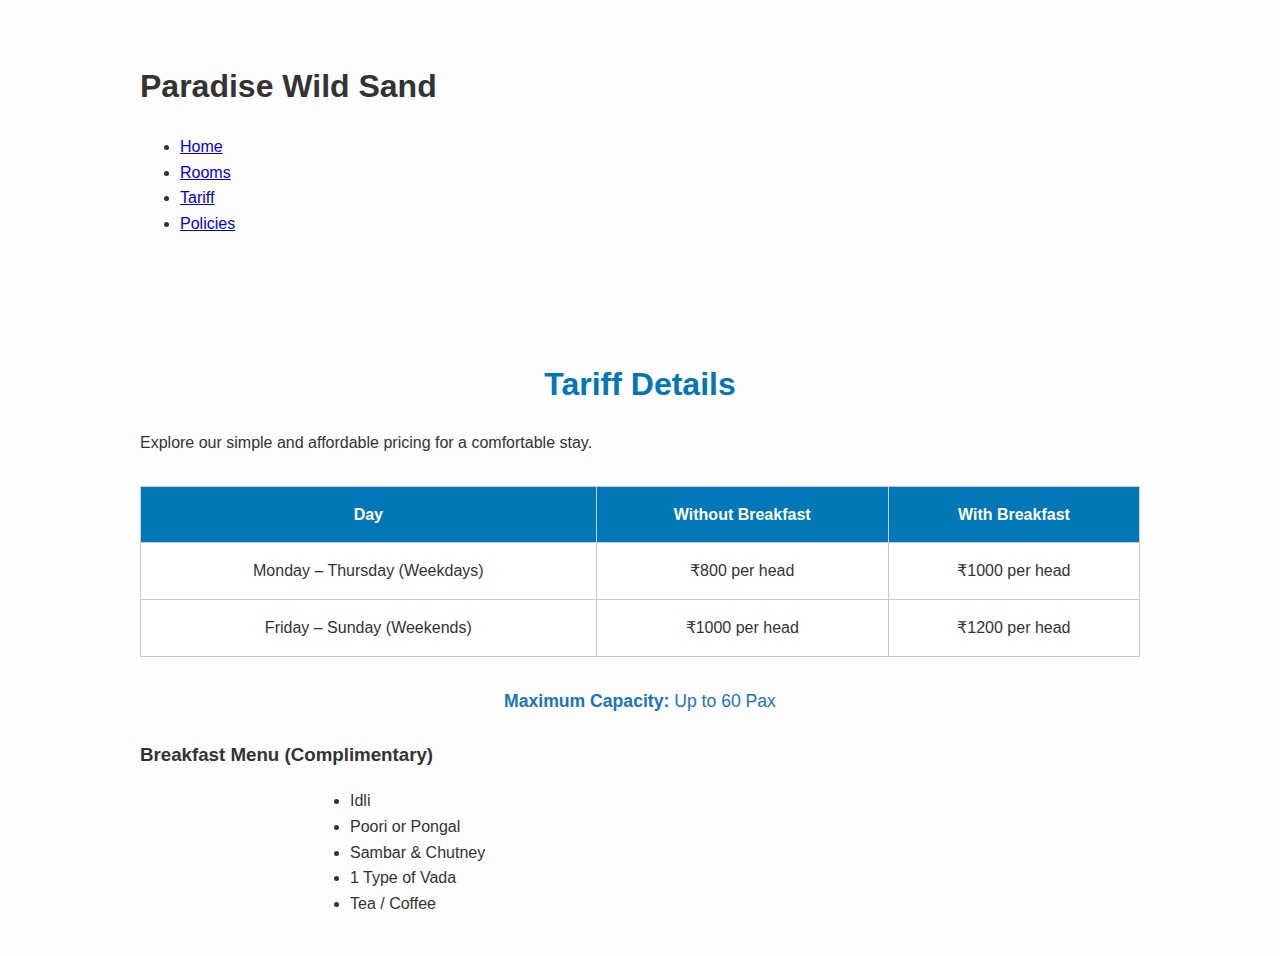
<file: tariff.html>
<!DOCTYPE html>
<html lang="en">
<head>
  <meta charset="UTF-8" />
  <meta name="viewport" content="width=device-width, initial-scale=1.0"/>
  <title>Tariff | Paradise Wild Sand</title>
  <link rel="stylesheet" href="style/tariff.css" />
</head>
<body>

<!-- Header -->
<header>
  <div class="container nav">
    <h1 class="logo">Paradise Wild Sand</h1>
    <nav>
      <ul>
        <li><a href="index.html">Home</a></li>
        <li><a href="rooms.html">Rooms</a></li>
        <li><a href="tariff.html" class="active">Tariff</a></li>
        <li><a href="policy.html">Policies</a></li>
      </ul>
    </nav>
  </div>
</header>

<!-- Tariff Section -->
<section class="overview fade-in">
  <div class="container">
    <h2>Tariff Details</h2>
    <p>Explore our simple and affordable pricing for a comfortable stay.</p>

    <table class="tariff-table">
      <thead>
        <tr>
          <th>Day</th>
          <th>Without Breakfast</th>
          <th>With Breakfast</th>
        </tr>
      </thead>
      <tbody>
        <tr>
          <td>Monday – Thursday (Weekdays)</td>
          <td>₹800 per head</td>
          <td>₹1000 per head</td>
        </tr>
        <tr>
          <td>Friday – Sunday (Weekends)</td>
          <td>₹1000 per head</td>
          <td>₹1200 per head</td>
        </tr>
      </tbody>
    </table>

    <p class="info-note"><strong>Maximum Capacity:</strong> Up to 60 Pax</p>

    <h3>Breakfast Menu (Complimentary)</h3>
    <ul class="menu-list">
      <li>Idli</li>
      <li>Poori or Pongal</li>
      <li>Sambar & Chutney</li>
      <li>1 Type of Vada</li>
      <li>Tea / Coffee</li>
    </ul>
  </div>
</section>

</body>
</html>
</file>
<file: style/admin.css>
/* General Styling */
body {
    font-family: Arial, sans-serif;
    background-color: #f5f5f5;
    text-align: center;
    padding: 20px;
}

/* Admin Panel Button */
#admin-btn {
    background-color: #007b5e;
    color: white;
    padding: 10px 20px;
    font-size: 16px;
    border: none;
    border-radius: 5px;
    cursor: pointer;
    transition: 0.3s;
}

#admin-btn:hover {
    background-color: #005a43;
}

/* Admin Panel Container */
#admin-panel {
    background: #a3d8b5;
    padding: 20px;
    border-radius: 10px;
    box-shadow: 0px 4px 8px rgba(0, 0, 0, 0.2);
    width: 50%;
    margin: 20px auto;
    display: none; 
    color: #08523f;
}

/* Date Picker and Add Button */
#closed-date-picker {
    padding: 8px;
    font-size: 14px;
    border: 1px solid #ccc;
    border-radius: 5px;
}

button {
    background-color: #007bff;
    color: white;
    padding: 8px 12px;
    border: none;
    border-radius: 5px;
    cursor: pointer;
    transition: 0.3s;
}

button:hover {
    background-color: #0056b3;
}

/* Closed Dates List */
#closedDatesList {
    list-style-type: none;
    padding: 0;
}

#closedDatesList li {
    background: #e3f2fd;
    padding: 10px;
    margin: 5px;
    border-radius: 5px;
    display: flex;
    justify-content: space-between;
    align-items: center;
}

/* Delete Button */
#closedDatesList button {
    background-color: #dc3545;
    font-size: 12px;
    padding: 5px 8px;
}

#closedDatesList button:hover {
    background-color: #b02a37;
}
</file>
<file: style/booking.css>
body {
  font-family: Arial, sans-serif;
  background: #e0f7fa;
  margin: 0;
  padding: 20px;
}
/* Container */
.container-nav {
  width: 100%;
  max-width: 1200px;
  margin: auto;
  padding: 5px;
}

/* Header Styling */
header {
  background-color: #0077b6;
  color: white;
  padding: 10px 0;
  box-shadow: 0 4px 8px rgba(0, 0, 0, 0.2);
  position: sticky;
  top: 0;
  z-index: 1000;
}

/* Navbar Layout */
.nav {
  display: flex;
  justify-content: space-between;
  align-items: center;
  flex-wrap: nowrap;
}

/* Logo Section */
.logo-section {
  display: flex;
  align-items: center;
  gap: 12px;
}

.logo-img {
  width: 120px;
  height: auto;
  object-fit: contain;
}

.logo-text {
  font-size: 30px;
  font-weight: 800;
  color: white;
}

/* Navigation */
.navigation ul {
  display: flex;
  justify-content: flex-end;
  align-items: center;
  gap: 20px;
  list-style: none;
  padding: 0;
  margin: 0;
}

.navigation li {
  display: inline-block;
}

.navigation a {
  text-decoration: none;
  color: white;
  font-weight: 500;
  padding: 6px 12px;
  border-radius: 5px;
  transition: background-color 0.3s ease;
  white-space: nowrap;
}

.navigation a:hover,
.navigation a.active {
  background-color: rgba(255, 255, 255, 0.2);
}

/* Responsive Adjustment */
@media (max-width: 768px) {
  .nav {
    /* flex-direction: column; */
    flex-wrap: wrap;
    align-items: center;
    gap: 6px;
  }

  .logo-section {
    flex-direction: row;
    justify-content: center;
    margin-bottom: 10px;
  }

  .navigation ul {
    flex-direction: row;
    justify-content: center;
    /* flex-wrap: wrap; */
    gap: 10px;
  }

  .navigation li {
    margin-bottom: 5px;
  }

  .logo-text {
    font-size: 22px;
  }

  .logo-img {
    width: 70px;
  }
}


.container-head {
  background: white;
  max-width: 700px;
  margin: auto;
  padding: 30px;
  margin-top: 20px;
  border-radius: 8px;
  box-shadow: 0px 4px 12px rgba(0, 0, 0, 0.1);
}

.container-head h1, h3, h4 {
  text-align: center;
  color: #005b99;
}

form {
  display: flex;
  flex-direction: column;
  gap: 12px;
}

label {
  font-size: 18px;
  margin: 5px 0;
}

input[type="text"],
input[type="email"],
input[type="tel"],
input[type="date"],
input[type="number"] {
  width: 100%;
  padding: 8px;
  margin-top: 4px;
  border: 1px solid #ccc;
  border-radius: 4px;
}

button {
  background-color: #005b99;
  color: white;
  padding: 12px;
  border: none;
  border-radius: 6px;
  cursor: pointer;
  font-size: 16px;
}

button:hover {
  background-color:  #05446d;
}

.floor-section {
  background-color: #f1f8e9;
  padding: 10px;
  border-radius: 6px;
  margin-bottom: 10px;
}
h3 {
  text-align: center;
  font-size: 20px;
  color: #004d40;
  margin-top: 10px;
}

#total-price,
#advance-amount {
  color: red;
  font-weight: bold;
}

/* Closed Dates Notice Box */
.closed-dates-box {
  background-color: #ffe6e6; 
  color: #b30000; 
  padding: 15px;
  border-radius: 8px;
  margin: 20px auto;
  font-weight: bold;
  border: 2px solid #ff4d4d; 
  box-shadow: 0px 4px 10px rgba(0, 0, 0, 0.2);
  max-width: 600px;
  text-align: center;
}

/* Closed Dates List Styling */
.closed-dates-box ul {
  list-style-type: none;
  padding-left: 0;
  margin: 10px 0 0;
}

.closed-dates-box li {
  padding: 5px 0;
  font-size: 16px;
  color: #800000; 
}

/* Media Query for Mobile */
@media (max-width: 600px) {
  #location iframe {
      height: 250px; 
  }
}

html, body {
  overflow-x: hidden;
}

* {
  max-width: 100vw;
}
</file>
<file: style/payment.css>
body {
  font-family: 'Poppins', sans-serif;
  background: linear-gradient(135deg, #1367c8, #83c5be);
  margin: 0;
  padding: 0;
}
/* Container */
.container {
  width: 90%;
  max-width: 1200px;
  margin: auto;
  padding: 10px;
}

/* Header Styling */
header {
  background-color: #0077b6;
  color: white;
  padding: 15px 0;
  box-shadow: 0 4px 8px rgba(0, 0, 0, 0.2);
  position: sticky;
  top: 0;
  z-index: 1000;
}

/* Navbar Layout */
.nav {
  /* width: 90%; */
  /* max-width: 1200px; */
  /* margin: auto; */
  /* padding:10px ; */
  display: flex;
  justify-content: space-between;
  align-items: center;
  flex-wrap: nowrap;
}

/* Logo Section */
.logo-section {
  display: flex;
  align-items: center;
  gap: 10px;
}

.logo-img {
  width: 120px;
  height: auto;
  /* object-fit: contain; */
}

.logo-text {
  font-size: 30px;
  font-weight: 800;
  color: white;
}

/* Navigation */
.navigation ul {
  display: flex;
  /* flex-wrap: nowrap; */
  justify-content: center;
  align-items: center;
  gap: 20px;
  list-style: none;
  padding: 0;
  margin: 0;
  /* flex-shrink: 1; */
}

.navigation li {
  display: inline-block;
}

.navigation a {
  text-decoration: none;
  color: white;
  font-weight: 500;
  padding: 6px 10px;
  border-radius: 5px;
  transition: background-color 0.3s ease;
  /* white-space: nowrap; */
}

.navigation a:hover,
.navigation a.active {
  background-color: rgba(255, 255, 255, 0.2);
}

/* Responsive Adjustment */
@media (max-width: 768px) {
  .nav {
    flex-direction: column;
    /* flex-wrap: wrap; */
    /* align-items: center; */
    gap: 6px;
  }

  .logo-section {
    flex-direction: row;
    justify-content: center;
    margin-bottom: 10px;
  }

  .navigation ul {
    /* flex-direction: row; */
    /* justify-content: center; */
    flex-wrap: wrap;
    gap: 10px;
  }

  .navigation li {
    margin-bottom: 5px;
  }
  .navigation a{
    padding: 5px 8px;
    font-size: 16px;
  }

  .logo-text {
    font-size: 22px;
  }

  .logo-img {
    width: 90px;
  }
}


.container-head {
  max-width: 650px;
  margin: 40px auto;
  padding: 30px;
  background: #ffffff;
  box-shadow: 0 0 20px rgba(0, 0, 0, 0.15);
  border-radius: 10px;
}

h1 {
  text-align: center;
  color: #005b99;
  margin-bottom: 30px;
  font-size: 28px;
}

/* User details grid styling */
.info-group {
  display: grid;
  grid-template-columns: 1fr 1fr; 
  gap: 10px;
  margin-bottom:30px ;
  /* padding: 10px; */
}

.info-labels p, .info-values p{
  margin: 0;
  padding: 8px;
  font-size: 16px;
  border-bottom: 1px solid #eee;
}

.info-labels p{
  font-weight: 600;
  color: #056676;
  display: flex;
  align-items: center;
  gap: 8px;
}

.info-values p{
  color: #333;
}

.info-group div {
  font-size: 14px;
}

.info-group i {
  color: #005b99;
}

/* Summary box styles */
.summary-box h2{
  color: #005b99;
  
}

/* .info-group {
  display: flex;
  justify-content: space-between;
  gap: 20px;
  margin-bottom: 30px;
}

.info-labels, .info-values {
  flex: 1;
} */
/* 
.info-labels p, .info-values p {
  padding: 10px;
  margin: 0;
  font-size: 16px;
  border-bottom: 1px solid #eee;
}

.info-labels p {
  font-weight: 600;
  color: #056676;
  display: flex;
  align-items: center;
  gap: 10px;
} */

/* .info-labels p i {
  width: 20px;
  color: #056676;
} */
/* Price Sections */
.total-price {
  font-weight: bold;
  font-size: 18px;
  text-align: center;
  margin: 20px 0 5px;
  color: #000;
}

#total-price {
  font-weight: bold;
  font-size: 22px;
  text-align: center;
  color: #d32f2f; 
  margin: 20px 0 10px;
}

#user-total{
  color: #d32f2f;
}

#advance-payment {
  font-weight: bold;
  font-size: 22px;
  text-align: center;
  color: #388e3c; 
  margin: 10px 0;
}

#remaining-payment {
  font-weight: bold;
  font-size: 22px;
  text-align: center;
  color: #1565c0; 
  margin: 10px 0 30px;
}

.price-section p {
  text-align: center;
  font-weight: bold;
  font-size: 22px;
  margin: 20px 0;
}

.price-section i {
  margin-right: 8px;
  vertical-align: middle;
}

#total-price i,
#user-total {
  color: #d32f2f;
}

#advance-payment i,
#user-advance {
  color: #388e3c;
}

#remaining-payment i,
#user-remaining {
  color: #1565c0;
}

/* Pay Button */
#payBtn {
  display: block;
  width: 100%;
  padding: 14px;
  background-color: #005b99;
  border: none;
  color: white;
  font-size: 16px;
  font-weight: 600;
  border-radius: 8px;
  cursor: pointer;
  transition: background 0.3s ease;
}

#payBtn:hover {
  background-color: #005f5f;
}

/* Media Query for Mobile */
@media (max-width: 600px) {
  #location iframe {
      height: 250px; 
  }

  .info-group{
    grid-template-columns: 1fr;
  }
}

html, body {
  overflow-x: hidden;
}

* {
  max-width: 100vw;
}
</file>
<file: style/tariff.css>
body {
    font-family: 'Segoe UI', sans-serif;
    background-color: #fdfdfd;
    color: #333;
    line-height: 1.6;
    margin: 0;
    padding: 0;
  }
  
  .container {
    width: 90%;
    max-width: 1000px;
    margin: auto;
    padding: 40px 0;
  }
  
  h2 {
    font-size: 2rem;
    margin-bottom: 20px;
    color: #0077b6;
    text-align: center;
  }
  
  .tariff-table {
    width: 100%;
    margin: 30px auto;
    border-collapse: collapse;
    text-align: center;
  }
  
  .tariff-table th,
  .tariff-table td {
    padding: 15px;
    border: 1px solid #ccc;
    background-color: #fff;
    color: #333;
  }
  
  .tariff-table th {
    background-color: #0077b6;
    color: white;
  }
  
  .info-note {
    text-align: center;
    font-size: 1.1rem;
    margin: 25px 0;
    color: #1a75bc;
  }
  
  ul.menu-list {
    list-style-type: disc;
    padding-left: 20px;
    max-width: 600px;
    margin: 0 auto;
  }
</file>
<file: style/main.css>
/* Reset and Global Styles */
* {
    margin: 0;
    padding: 0;
    box-sizing: border-box;
  }
  
  body {
    font-family: 'Segoe UI', sans-serif;
    background-color: #fdfdfd;
    color: #333;
    line-height: 1.6;
  }
  
  .container {
    width: 90%;
    max-width: 1200px;
    margin: auto;
  }
  
  /* Header & Nav */
  header {
    background-color: #0077b6;
    color: white;
    padding: 20px 0;
  }
  
  header .nav {
    display: flex;
    justify-content: space-between;
    align-items: center;
  }
  
  .logo {
    font-size: 24px;
    font-weight: bold;
  }
  
  nav ul {
    list-style: none;
    display: flex;
    gap: 25px;
  }
  
  nav a {
    text-decoration: none;
    color: white;
    font-weight: 500;
  }
  
  nav a.active,
  nav a:hover {
    text-decoration: underline;
  }
  
  .logo-section {
    display: flex;
    align-items: center;
    gap: 12px;
  }
  
  .logo-img {
    width: 60px;
    height: 60px;
    object-fit: contain;
  }
  
  .logo-text {
    font-size: 28px;
    font-weight: 700;
    color: white;
  }
  
  /* Hero Section */
  .hero {
    background: url('../images/3.jpeg') no-repeat center center/cover;
    height: 60vh;
    display: flex;
    align-items: center;
    justify-content: center;
    color: white;
    text-align: center;
    text-shadow: 2px 2px 6px rgba(0, 0, 0, 0.6);
  }
  
  .hero-content h2 {
    font-size: 2.8rem;
    margin-bottom: 10px;
  }
  
  .hero-content p {
    font-size: 1.2rem;
    margin-bottom: 20px;
  }
  
  .btn {
    padding: 10px 24px;
    background-color: #ffb703;
    color: #000;
    border: none;
    border-radius: 5px;
    text-decoration: none;
    font-weight: 600;
    transition: background-color 0.3s ease;
  }
  
  .btn:hover {
    background-color: #ff8800;
  }
  
  .btn.secondary {
    background-color: #219ebc;
    color: white;
  }
  
  .btn.secondary:hover {
    background-color: #126782;
  }
  
  /* Overview Section */
  .overview {
    padding: 50px 0;
    background-color: #e0f7fa;
  }
  
  .overview h2 {
    font-size: 2rem;
    margin-bottom: 15px;
    color: #0077b6;
  }
  
  /* Features Section */
  .features ul li {
    margin: 12px 0;
    padding: 10px 15px;
    background-color: #eaf6ff;
    border-left: 5px solid #0077b6;
    border-radius: 8px;
    transition: transform 0.3s ease, background-color 0.3s ease;
  }
  
  .features ul li:hover {
    background-color: #d0f0fd;
    transform: translateX(5px);
    cursor: pointer;
  }
  

  /* food and dining section */
  .food-dining {
    background-color: #fefefe;
    padding: 25px;
    border-radius: 12px;
    box-shadow: 0 4px 12px rgba(0,0,0,0.05);
    margin-top: 30px;
  }
  
  .food-dining h2, .food-dining h3 {
    color: #0077b6;
    margin-bottom: 12px;
  }
  
  .food-dining ul li {
    font-size: 18px;
    margin: 8px 0;
    padding: 8px 12px;
    background-color: #e7f9f8;
    border-radius: 8px;
    transition: all 0.3s ease;
  }
  
  .food-dining ul li:hover {
    background-color: #d2f0ed;
    transform: scale(1.02);
    cursor: pointer;
  }
  
  .special-experiences {
    background-color: #fff;
    padding: 25px;
    border-left: 5px solid #008891;
    border-radius: 10px;
    margin-top: 20px;
    box-shadow: 0 4px 8px rgba(0,0,0,0.05);
  }
  
  .special-experiences h2 {
    color: #0077b6;
    margin-bottom: 15px;
  }
  
  .special-experiences ul.icon-list {
    list-style: none;
    padding-left: 0;
  }
  
  .special-experiences ul.icon-list li {
    font-size: 18px;
    margin: 10px 0;
    padding: 8px 12px;
    background-color: #f0fdfa;
    border-radius: 8px;
    transition: all 0.3s ease;
  }
  
  .special-experiences ul.icon-list li:hover {
    background-color: #c6f7ef;
    transform: translateX(5px);
    cursor: pointer;
  }
  
  /* tarrif section */
  .tariff-section {
    background-color: #f4faff;
    padding: 40px 20px;
    text-align: center;
    margin-top: 30px;
    border-top: 2px solid #0099cc;
  }
  
  .tariff-section h2 {
    font-size: 2rem;
    color: #005b99;
    margin-bottom: 10px;
  }
  
  .tariff-subheading {
    font-size: 1.1rem;
    color: #444;
    margin-bottom: 30px;
  }
  
  .tariff-container {
    display: flex;
    flex-wrap: wrap;
    justify-content: center;
    gap: 30px;
  }
  
  .tariff-box {
    background: #ffffff;
    border: 2px solid #0077b6;
    padding: 25px;
    width: 280px;
    border-radius: 15px;
    box-shadow: 0 4px 15px rgba(0, 0, 0, 0.05);
  }
  
  .tariff-box h3 {
    color: #0077b6;
    margin-bottom: 15px;
  }
  
  .tariff-box ul {
    list-style: none;
    padding: 0;
  }
  
  .tariff-box ul li {
    font-size: 1rem;
    color: #222;
    margin-bottom: 10px;
  }
  
  .tariff-note {
    margin-top: 30px;
    font-size: 0.95rem;
    color: #555;
  }
  .tariff-buttons {
    margin-top: 25px;
    display: flex;
    justify-content: center;
    gap: 20px;
    flex-wrap: wrap;
  }
  
  .tariff-buttons .btn {
    padding: 12px 24px;
    font-size: 1rem;
    text-decoration: none;
    border-radius: 8px;
    transition: 0.3s ease;
  }
  
  .tariff-buttons .btn.primary {
    background-color: #0077b6;
    color: white;
  }
  
  .tariff-buttons .btn.primary:hover {
    background-color: #005f8e;
  }
  
  .tariff-buttons .btn.secondary {
    background-color: #ffc107;
    color: #222;
  }
  
  .tariff-buttons .btn.secondary:hover {
    background-color: #e0a800;
  }
  
  
  /* Footer */
  footer {
    background-color: #040505;
    color: white;
    padding: 20px;
    margin-top: 30px;
    border-top: 2px solid #00796b;
    text-align: center
  }
  
  .card.footer-contact {
    text-align: center;
  }
  
  footer .social-section {
    margin-top: 20px;
  }
  
  footer .social-icons {
    display: flex;
    justify-content: center;
    gap: 15px;
  }
  
  footer .footer-copyright {
    margin-top: 30px;
    font-size: 14px;
    text-align: center;
    color: white;
  }
  
  .social-icons img:hover {
    transform: scale(1.1);
  }

  /* rooms page  */
  .floor {
    margin-bottom: 30px; 
    padding: 10px;
    background-color: #f9f9f9; 
    border-radius: 8px;
  }
  
  .floor p {
    margin: 5px 0;
  }
  
  .book-now {
    display: inline-block;
    margin-top: 15px; 
    padding: 10px 20px;
    background-color: #007bff; 
    color: white;
    text-decoration: none;
    border-radius: 5px;
    font-weight: bold;
  }
  
  .book-now:hover {
    background-color: #0056b3;
  }
  
  .room-img {
    width: 100%;
    max-width: 400px;
    height: 220px;
    object-fit: cover;
    margin: 15px 0;
    border-radius: 8px;
    box-shadow: 0 2px 8px rgba(0, 0, 0, 0.2);
    transition: transform 0.3s ease;
  }
  .gallery-section {
    padding: 50px 0;
    background-color: #ffffff;
  }
  
  .gallery-section h2 {
    font-size: 2rem;
    color: #0077b6;
    margin-bottom: 20px;
    text-align: center;
  }
  
  .gallery-grid {
    display: grid;
    grid-template-columns: repeat(auto-fit, minmax(220px, 1fr));
    gap: 20px;
  }
  
  .gallery-img {
    width: 100%;
    height: 200px;
    object-fit: cover;
    border-radius: 8px;
    box-shadow: 0 4px 8px rgba(0, 0, 0, 0.1);
    transition: transform 0.3s ease-in-out;
  }
  
  .gallery-img:hover {
    transform: scale(1.05);
  }
  
  .filter-buttons {
    margin: 20px 0;
    text-align: center;
  }
  
  .filter-btn {
    margin: 5px;
    padding: 10px 16px;
    background-color: #0077b6;
    color: white;
    border: none;
    border-radius: 5px;
    cursor: pointer;
  }
  
  .filter-btn:hover {
    background-color: #005f87;
  }
  .book-btn {
    display: inline-block;
    margin-top: 15px;
    padding: 10px 20px;
    background-color: #25d366;
    color: white;
    font-weight: 600;
    border-radius: 6px;
    text-decoration: none;
    transition: background-color 0.3s ease;
  }
  
  .book-btn:hover {
    background-color: #1ebea5;
  }

  .gallery-item {
    text-align: center;
  }
  
  .caption {
    margin-top: 8px;
    font-size: 0.9rem;
    color: #555;
  }
  .highlighted-intro {
    font-size: 1.1rem;
    font-weight: 500;
    color: #1a75bc;
    background-color: #eaf6ff;
    padding: 15px 20px;
    margin: 20px auto 40px auto;
    border-left: 5px solid #1a75bc;
    border-radius: 8px;
    max-width: 800px;
    text-align: center;
    box-shadow: 0 2px 8px rgba(0,0,0,0.05);
  }
  .interactive-heading{
    color: #0077b6;
    font-size: 30px;
    /* background: gainsboro; */
    width: 323px;
    padding: 10px;
    border-radius: 10px;
  }
  
  /* Fade-in animation for sections */
.fade-in {
  opacity: 0;
  transform: translateY(20px);
  transition: opacity 0.6s ease, transform 0.6s ease;
}

.fade-in.visible {
  opacity: 1;
  transform: translateY(0);
}
.lightbox {
  display: none;
  position: fixed;
  z-index: 999;
  top: 0; left: 0;
  width: 100%; height: 100%;
  background-color: rgba(0,0,0,0.9);
  align-items: center;
  justify-content: center;
  flex-direction: column;
}

.lightbox-content {
  max-width: 90%;
  max-height: 80%;
  border-radius: 10px;
}

.lightbox-close,
.lightbox-prev,
.lightbox-next {
  position: absolute;
  color: white;
  font-size: 2.5rem;
  font-weight: bold;
  cursor: pointer;
  user-select: none;
}

.lightbox-close {
  top: 30px;
  right: 40px;
}

.lightbox-prev {
  top: 50%;
  left: 30px;
  transform: translateY(-50%);
}

.lightbox-next {
  top: 50%;
  right: 30px;
  transform: translateY(-50%);
}

.policy-summary {
  background-color: #eaf6ff;
  padding: 50px 20px;
  margin-top: 50px;
  border-radius: 12px;
  text-align: center;
  box-shadow: 0 4px 20px rgba(0,0,0,0.05);
}

.policy-summary h2 {
  font-size: 24px;
  color: #0077b6;
  margin-bottom: 15px;
}

.policy-summary p {
  font-size: 1.05rem;
  color: #444;
  max-width: 700px;
  margin: 0 auto 20px auto;
}

/* Policy Section Enhancements */
.policy-summary {
  background: linear-gradient(135deg, #0077b6 0%, #eaf6ff 100%);
  padding: 60px 30px;
  margin-top: 50px;
  border-radius: 15px;
  box-shadow: 0 10px 30px rgba(0, 0, 0, 0.1);
  text-align: center;
  animation: fadeIn 1s ease-out;
}

.policy-summary h2 {
  font-size: 2.5rem;
  color: #023047;
  margin-bottom: 20px;
  font-weight: 600;
}

.policy-summary p {
  font-size: 1.15rem;
  color: #555;
  max-width: 750px;
  margin: 0 auto 30px auto;
  line-height: 1.7;
}

/* Accordion Style for Policy Items */
.policy-item {
  background-color: white;
  margin: 15px 0;
  border-radius: 8px;
  overflow: hidden;
  box-shadow: 0 5px 15px rgba(0, 0, 0, 0.1);
  cursor: pointer;
}

.policy-item h3 {
  background-color: #0077b6;
  color: white;
  padding: 15px;
  font-size: 1.4rem;
  font-weight: 500;
  margin: 0;
  text-align: left;
  padding-left: 20px;
  transition: background-color 0.3s ease;
}

.policy-item h3:hover {
  background-color: #023047;
  color: #ffb703;
}

.policy-item p {
  padding: 20px;
  font-size: 1.05rem;
  color: #444;
  line-height: 1.6;
  display: none; 
  padding-left: 40px;
  border-top: 1px solid #ddd;
}

/* Show the paragraph when the item is clicked */
.policy-item.open p {
  display: block;
}

.policy-item .icon {
  font-size: 1.5rem;
  margin-right: 10px;
  color: #ffb703;
}

/* Back to Top Button */
.back-to-top {
  display: none;
  position: fixed;
  bottom: 30px;
  right: 30px;
  background-color: #ffb703;
  color: #023047;
  padding: 10px 15px;
  font-size: 1.2rem;
  border-radius: 50%;
  border: none;
  cursor: pointer;
  transition: background-color 0.3s ease;
  box-shadow: 0 4px 8px rgba(0, 0, 0, 0.1);
}

.back-to-top:hover {
  background-color: #023047;
  color: #ffb703;
}

@keyframes fadeIn {
  from {
    opacity: 0;
    transform: translateY(20px);
  }
  to {
    opacity: 1;
    transform: translateY(0);
  }
}
.features, .food-dining, .special-experiences {
  animation: fadeInUp 0.8s ease-in-out;
}

.footer-contact {
  text-align: center;
  font-size: 14px;
  background: #080808;
  padding: 20px;
  
  margin: 30px auto;
  box-shadow: 0px 4px 10px rgba(0, 0, 0, 0.1);
  max-width: auto;
}
.footer-contact h2{
  color: #dadfe2;
  font-size: 25px;
}

.footer-contact p {
  margin: 5px 0;
  color: #fbfbfb
}

.social-section h2 {
  margin-top: 20px;
  color: #dadfe2;
  font-size: 25px;
}


.social-icons {
  margin-top: 10px;
}

.social-icons a {
  font-size: 28px;
  margin: 0 10px;
  text-decoration: none;
}
.social-icons img {
  vertical-align: middle; 
}

/* Gallery sectcion */
.image-carousel{
  display: flex;
  overflow-x: auto;
  gap: 10px;
  padding: 10px 0;
  height: 300px;
}
#gallery h2{
  color: #005b99;
  text-align: center;
  font-size: 35px;
}

html, body {
  overflow-x: hidden;
}

* {
  max-width: 100vw;
}


  @media (max-width: 600px) {
    .toggle {
      font-size: 1rem;
    }
  
    .overview h2,
    .features h2,
    .gallery-section h2 {
      font-size: 1.5rem;
    }
  }
  

  #location {
    width: 90%; 
    max-width: 800px; 
    height: auto; 
    margin: 40px auto; 
    text-align: center;
    padding: 20px; 
}
#location h2{
  color: #005b99;
  padding: 15px;
  font-size: 35px;
}
#location iframe {
    width: 100%; 
    height: 400px; 
    border-radius: 10px; 
    box-shadow: 0px 4px 10px rgba(0, 0, 0, 0.2); 
}

img {
  max-width: 100%;
  height: auto;
}
.container, .image-carousel {
  width: 100%;
  overflow-x: auto;
}

@media (max-width: 768px) {
  .hero-content h2 {
    font-size: 24px;
  }
  .tariff-box {
    width: 90%;
  }
  nav ul {
    flex-direction: column;
    gap: 10px;
  }
}
</file>
